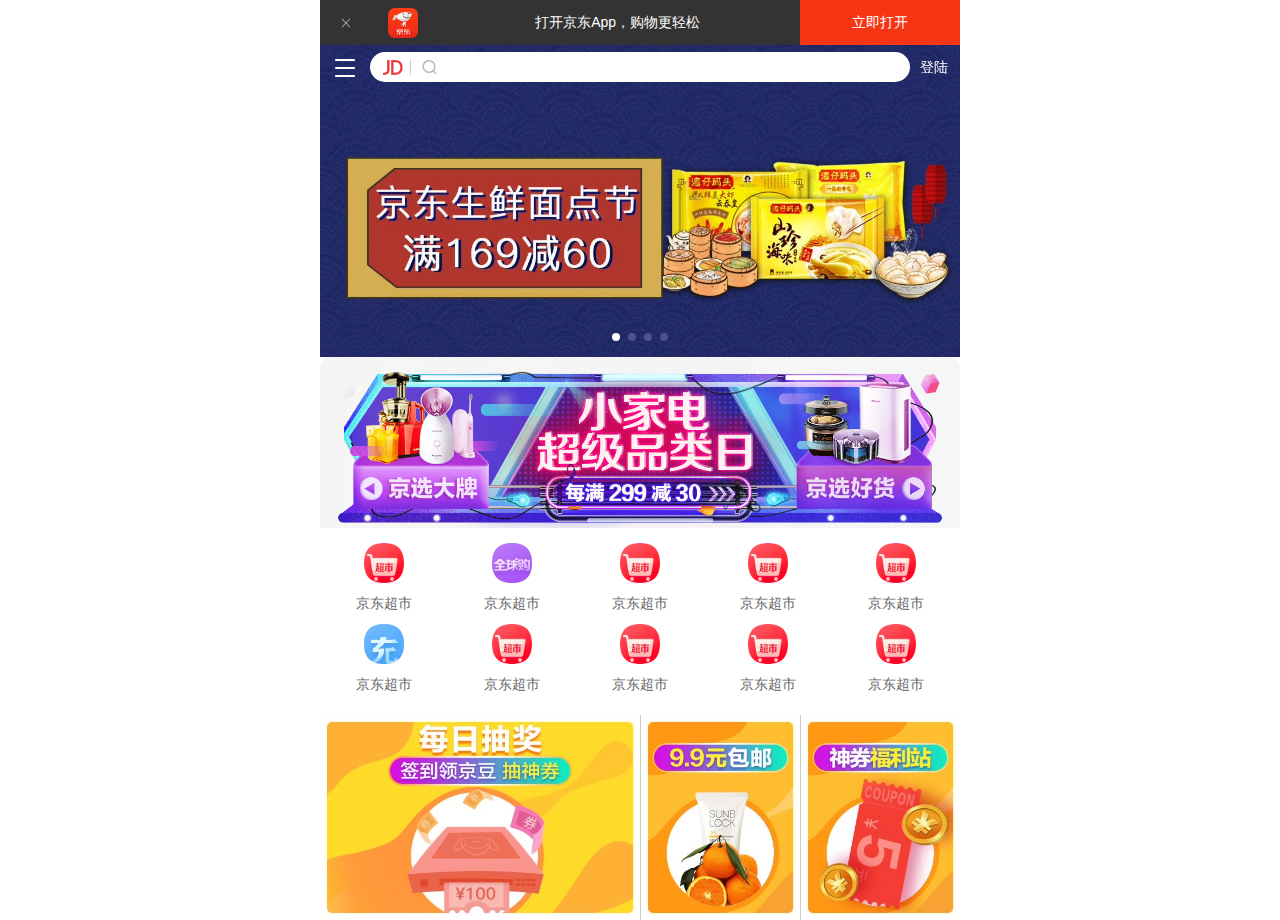
<file: swiper插件的使用/index.html>
<!DOCTYPE html>
<html lang="en">

<head>
    <meta charset="UTF-8">
    <meta name="viewport" content="width=device-width, initial-scale=1.0, user-scalable=no,maximum-scale=1.0,minimum-scale=1.0">
    <meta http-equiv="X-UA-Compatible" content="ie=edge">
    <!-- 引入我们的css初始化文件 -->
    <link rel="stylesheet" href="css/normalize.css">
    <!-- 引入我们首页的css -->
    <link rel="stylesheet" href="css/index.css">
    <!-- 引入swipercss文件 -->
    <link rel="stylesheet" href="css/swiper.min.css">
    <!-- 引入swiper js 文件 -->
    <script src="js/swiper.min.js"></script>
    <!-- 引入我们自己的js文件 -->
    <script src="js/index.js"></script>
    <title>Document</title>
</head>

<body>
    <!-- 顶部 -->
    <header class="app">
        <ul>
            <li>
                <img src="images/close.png" alt="">
            </li>
            <li>
                <img src="images/logo.png" alt="">
            </li>
            <li>打开京东App，购物更轻松</li>
            <li>立即打开</li>
        </ul>
    </header>
    <!-- 搜索 -->
    <div class="search-wrap">
        <div class="search-btn"></div>
        <div class="search">
            <div class="jd-icon"></div>
            <div class="sou"></div>
        </div>
        <div class="search-login">登陆</div>
    </div>
    <!-- 主体内容部分 -->
    <div class="main-content">
        <!-- 滑动图 -->
        <div class="slider">
            <!-- Swiper 注意不要更改里面的结构和类名 -->
            <div class="swiper-container">
                <div class="swiper-wrapper">
                    <div class="swiper-slide">
                        <img src="upload/banner.dpg" alt="">
                    </div>
                    <div class="swiper-slide">
                        <img src="upload/banner1.dpg" alt="">
                    </div>
                    <div class="swiper-slide">
                        <img src="upload/banner2.dpg" alt="">
                    </div>
                    <div class="swiper-slide">
                        <img src="upload/banner3.dpg" alt="">
                    </div>

                </div>
                <!-- Add Pagination -->
                <div class="swiper-pagination"></div>
            </div>
        </div>

        <!-- 小家电品牌日 -->
        <div class="brand">
            <div>
                <a href="#">
                    <img src="upload/pic11.dpg" alt="">
                </a>
            </div>
            <div>
                <a href="#">
                    <img src="upload/pic22.dpg" alt="">
                </a>

            </div>
            <div>
                <a href="#">
                    <img src="upload/pic33.dpg" alt="">
                </a>

            </div>
        </div>
        <!-- nav部分 -->
        <nav class="clearfix">
            <a href="">
                <img src="upload/nav1.webp" alt="">
                <span>京东超市</span>
            </a>

            <a href="">
                <img src="upload/nav2.webp" alt="">
                <span>京东超市</span>
            </a>

            <a href="">
                <img src="upload/nav1.webp" alt="">
                <span>京东超市</span>
            </a>

            <a href="">
                <img src="upload/nav1.webp" alt="">
                <span>京东超市</span>
            </a>

            <a href="">
                <img src="upload/nav1.webp" alt="">
                <span>京东超市</span>
            </a>

            <a href="">
                <img src="upload/nav3.webp" alt="">
                <span>京东超市</span>
            </a>

            <a href="">
                <img src="upload/nav1.webp" alt="">
                <span>京东超市</span>
            </a>

            <a href="">
                <img src="upload/nav1.webp" alt="">
                <span>京东超市</span>
            </a>

            <a href="">
                <img src="upload/nav1.webp" alt="">
                <span>京东超市</span>
            </a>

            <a href="">
                <img src="upload/nav1.webp" alt="">
                <span>京东超市</span>
            </a>

        </nav>
        <!-- 新闻模块 -->
        <div class="news">
            <a href="#">
                <img src="upload/new1.dpg" alt="">
            </a>
            <a href="#">
                <img src="upload/new2.dpg" alt="">

            </a>
            <a href="#">
                <img src="upload/new3.dpg" alt="">

            </a>
        </div>
    </div>
</body>

</html>
</file>
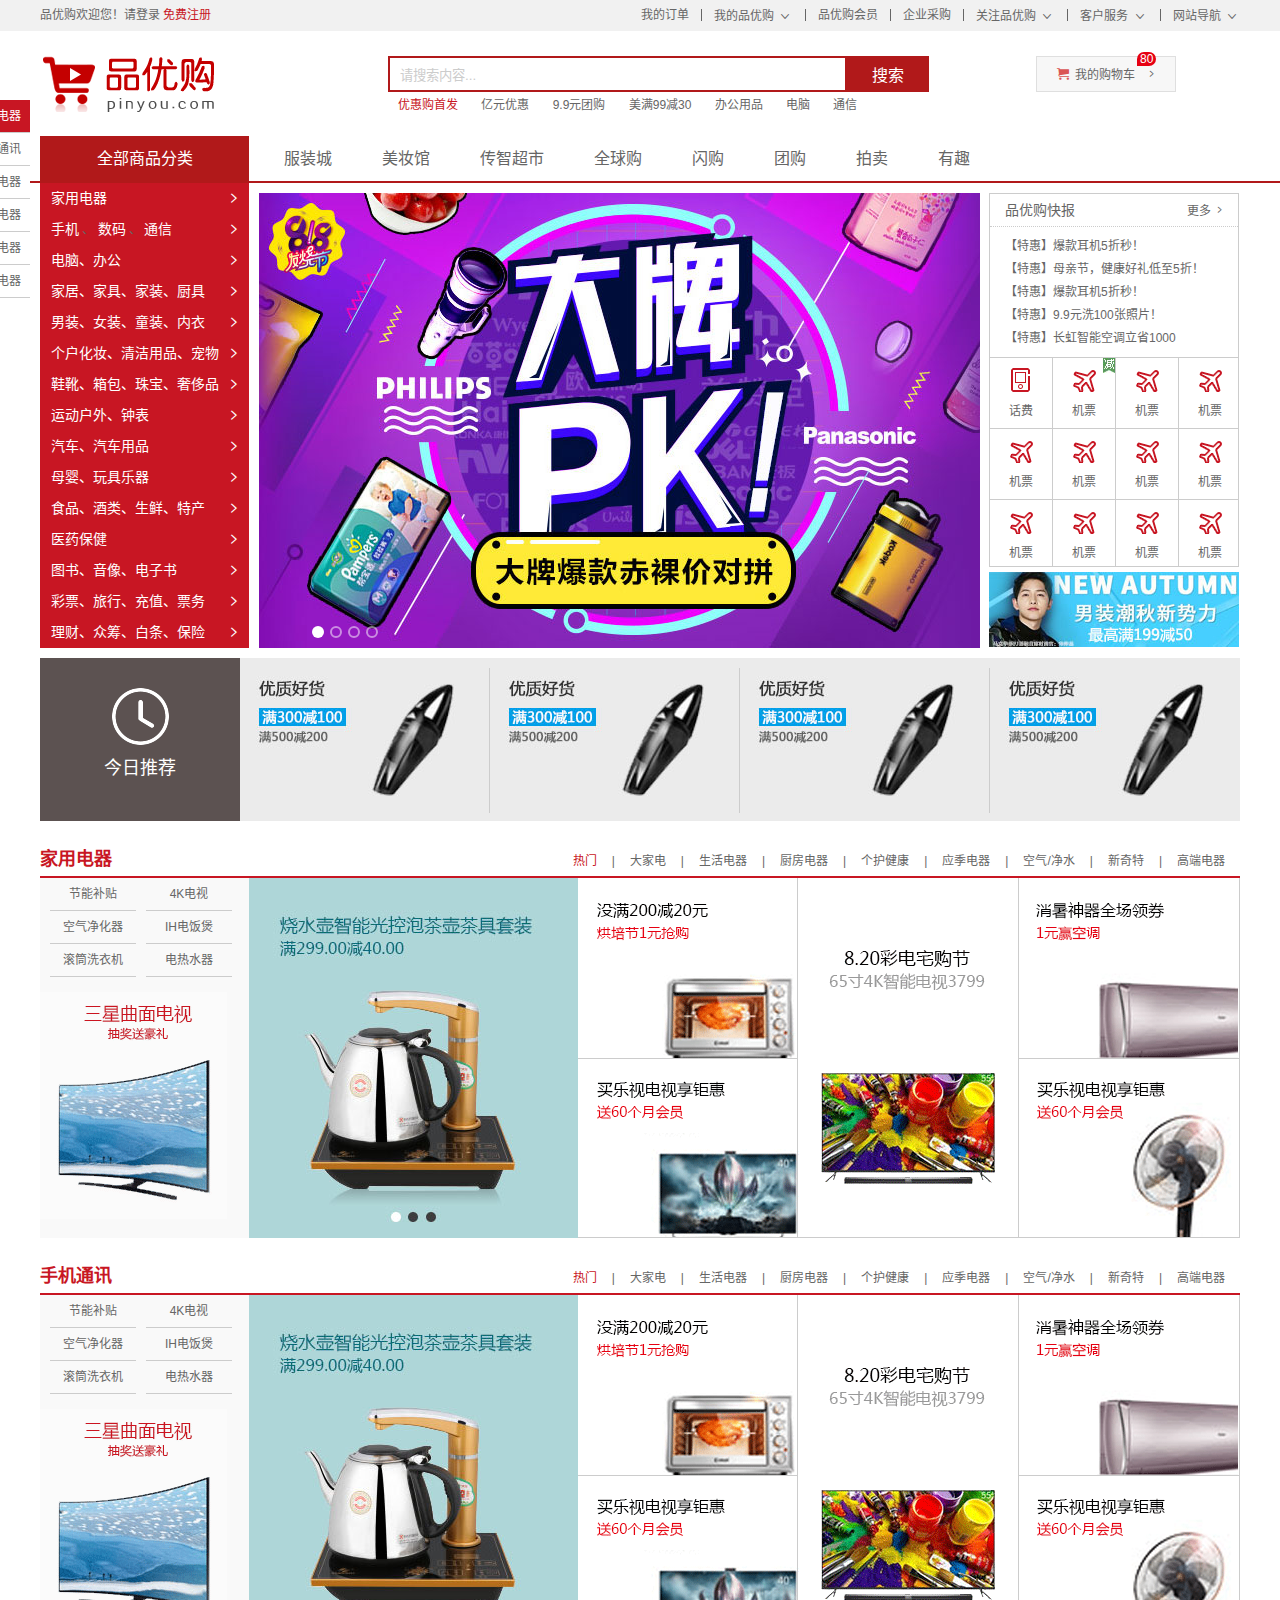
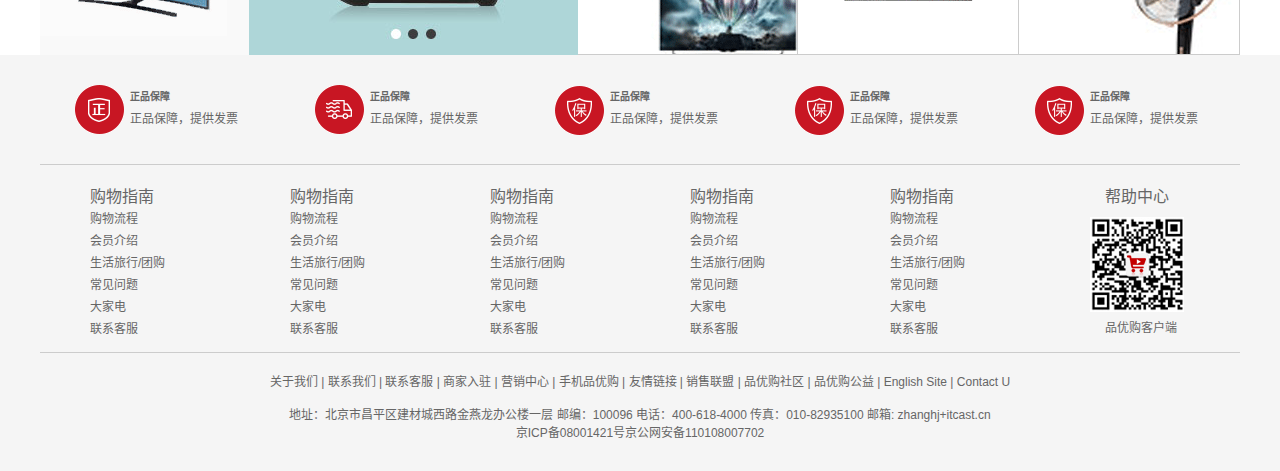
<file: 品优购/index.html>
<!DOCTYPE html>
<html lang="zh-CN">

<head>
    <meta charset="UTF-8">
    <title>品优购-综合网购首选-正品低价、品质保障、配送及时、轻松购物！</title>
    <meta name="description" content="品优购JD.COM-专业的综合网上购物商城,销售家电、数码通讯、电脑、家居百货、服装服饰、母婴、图书、食品等数万个品牌优质商品.便捷、诚信的服务，为您提供愉悦的网上购物体验!" />
    <meta name="Keywords" content="网上购物,网上商城,手机,笔记本,电脑,MP3,CD,VCD,DV,相机,数码,配件,手表,存储卡,品优购" />
    <!-- 引入facicon.ico网页图标 -->
    <link rel="shortcut icon" href="favicon.ico" type="image/x-icon" />
    <!-- 引入css 初始化的css 文件 -->
    <link rel="stylesheet" href="css/base.css">
    <!-- 引入公共样式的css 文件 -->
    <link rel="stylesheet" href="css/common.css">
    <!-- 引入 首页的css文件 -->
    <link rel="stylesheet" href="css/index.css">
    <!-- 这个animate.js 必须写到 index.js的上面引入 -->
    <script src="js/animate.js"></script>
    <!-- 引入我们首页的js文件 -->
    <script src="js/index.js"></script>
</head>

<body>
    <!-- 顶部快捷导航start -->
    <div class="shortcut">
        <div class="w">
            <div class="fl">
                <ul>
                    <li>品优购欢迎您！ </li>
                    <li>
                        <a href="#">请登录</a>
                        <a href="#" class="style-red">免费注册</a>
                    </li>
                </ul>
            </div>
            <div class="fr">
                <ul>
                    <li><a href="#">我的订单</a></li>
                    <li class="spacer"></li>
                    <li>
                        <a href="#">我的品优购</a>
                        <i class="icomoon"></i>
                    </li>
                    <li class="spacer"></li>
                    <li><a href="#">品优购会员</a></li>
                    <li class="spacer"></li>
                    <li><a href="#">企业采购</a></li>
                    <li class="spacer"></li>
                    <li><a href="#">关注品优购</a> <i class="icomoon"></i></li>
                    <li class="spacer"></li>
                    <li><a href="#">客户服务</a> <i class="icomoon"></i></li>
                    <li class="spacer"></li>
                    <li><a href="#">网站导航</a> <i class="icomoon"></i></li>
                </ul>
            </div>
        </div>
    </div>
    <!-- 顶部快捷导航end  -->
    <!-- header制作 -->
    <div class="header w">
        <!-- logo -->
        <div class="logo">
            <h1>
                <a href="index.html" title="品优购">品优购</a>
            </h1>
        </div>
        <!-- search -->
        <div class="search">
            <input type="text" class="text" value="请搜索内容...">
            <button class="btn">搜索</button>
        </div>
        <!-- hotwrods -->
        <div class="hotwrods">
            <a href="#" class="style-red">优惠购首发</a>
            <a href="#">亿元优惠</a>
            <a href="#">9.9元团购</a>
            <a href="#">美满99减30</a>
            <a href="#">办公用品</a>
            <a href="#">电脑</a>
            <a href="#">通信</a>
        </div>
        <div class="shopcar">
            <i class="car"> </i>我的购物车 <i class="arrow">  </i>
            <i class="count">80</i>
        </div>
    </div>
    <!-- header 结束 -->
    <!-- nav start -->
    <div class="nav">
        <div class="w">
            <div class="dropdown fl">
                <div class="dt"> 全部商品分类 </div>
                <div class="dd">
                    <ul>
                        <li class="menu_item"><a href="#">家用电器</a> <i>  </i> </li>
                        <li class="menu_item">
                            <a href="list.html">手机</a> 、
                            <a href="#">数码</a> 、
                            <a href="#">通信</a>
                            <i>  </i>
                        </li>
                        <li class="menu_item"><a href="#">电脑、办公</a> <i>  </i> </li>
                        <li class="menu_item"><a href="#">家居、家具、家装、厨具</a> <i>  </i> </li>
                        <li class="menu_item"><a href="#">男装、女装、童装、内衣</a> <i>  </i> </li>
                        <li class="menu_item"><a href="#">个户化妆、清洁用品、宠物</a> <i>  </i> </li>
                        <li class="menu_item"><a href="#">鞋靴、箱包、珠宝、奢侈品</a> <i>  </i> </li>
                        <li class="menu_item"><a href="#">运动户外、钟表</a> <i>  </i> </li>
                        <li class="menu_item"><a href="#">汽车、汽车用品</a> <i>  </i> </li>
                        <li class="menu_item"><a href="#">母婴、玩具乐器</a> <i>  </i> </li>
                        <li class="menu_item"><a href="#">食品、酒类、生鲜、特产</a> <i>  </i> </li>
                        <li class="menu_item"><a href="#">医药保健</a> <i>  </i> </li>
                        <li class="menu_item"><a href="#">图书、音像、电子书</a> <i> </i> </li>
                        <li class="menu_item"><a href="#">彩票、旅行、充值、票务</a> <i> </i> </li>
                        <li class="menu_item"><a href="#">理财、众筹、白条、保险</a> <i>  </i> </li>
                    </ul>
                </div>
            </div>
            <!-- 右侧导航 -->
            <div class="navitems fl">
                <ul>
                    <li><a href="#">服装城</a></li>
                    <li><a href="#">美妆馆</a></li>
                    <li><a href="#">传智超市</a></li>
                    <li><a href="#">全球购</a></li>
                    <li><a href="#">闪购</a></li>
                    <li><a href="#">团购</a></li>
                    <li><a href="#">拍卖</a></li>
                    <li><a href="#">有趣</a></li>
                </ul>
            </div>
        </div>
    </div>
    <!-- nav end  -->
    <!-- main 模块 -->
    <div class="w">
        <div class="main">
            <div class="focus fl">
                <!-- 左侧按钮 -->
                <a href="javascript:;" class="arrow-l">
                    &lt;
                 </a>
                <!-- 右侧按钮 -->
                <a href="javascript:;" class="arrow-r">  </a>
                <!-- 核心的滚动区域 -->
                <ul>
                    <li>
                        <a href="#"><img src="upload/focus.jpg" alt=""></a>
                    </li>
                    <li>
                        <a href="#"><img src="upload/focus1.jpg" alt=""></a>
                    </li>
                    <li>
                        <a href="#"><img src="upload/focus2.jpg" alt=""></a>
                    </li>
                    <li>
                        <a href="#"><img src="upload/focus3.jpg" alt=""></a>
                    </li>
                </ul>
                <!-- 小圆圈 -->
                <ol class="circle">

                </ol>
            </div>
            <div class="newsflash fr">
                <div class="news">
                    <div class="news-hd">
                        品优购快报
                        <a href="#">更多</a>
                    </div>
                    <div class="news-bd">
                        <ul>
                            <li><a href="#">【特惠】爆款耳机5折秒！</a></li>
                            <li><a href="#">【特惠】母亲节，健康好礼低至5折！</a></li>
                            <li><a href="#">【特惠】爆款耳机5折秒！</a></li>
                            <li><a href="#">【特惠】9.9元洗100张照片！</a></li>
                            <li><a href="#">【特惠】长虹智能空调立省1000</a></li>
                        </ul>
                    </div>
                </div>
                <div class="lifeservice">
                    <ul>
                        <li>
                            <a href="#">
                                <i class="service_ico service_ico_huafei"></i>
                                <p>话费</p>
                            </a>
                        </li>
                        <li>
                            <a href="#">
                                <i class="service_ico service_ico_feiji"></i>
                                <p>机票</p>
                            </a>
                            <span class="hot"></span>
                        </li>
                        <li>
                            <a href="#">
                                <i class="service_ico service_ico_feiji"></i>
                                <p>机票</p>
                            </a>
                        </li>
                        <li>
                            <a href="#">
                                <i class="service_ico service_ico_feiji"></i>
                                <p>机票</p>
                            </a>
                        </li>
                        <li>
                            <a href="#">
                                <i class="service_ico service_ico_feiji"></i>
                                <p>机票</p>
                            </a>
                        </li>
                        <li>
                            <a href="#">
                                <i class="service_ico service_ico_feiji"></i>
                                <p>机票</p>
                            </a>
                        </li>
                        <li>
                            <a href="#">
                                <i class="service_ico service_ico_feiji"></i>
                                <p>机票</p>
                            </a>
                        </li>
                        <li>
                            <a href="#">
                                <i class="service_ico service_ico_feiji"></i>
                                <p>机票</p>
                            </a>
                        </li>
                        <li>
                            <a href="#">
                                <i class="service_ico service_ico_feiji"></i>
                                <p>机票</p>
                            </a>
                        </li>
                        <li>
                            <a href="#">
                                <i class="service_ico service_ico_feiji"></i>
                                <p>机票</p>
                            </a>
                        </li>
                        <li>
                            <a href="#">
                                <i class="service_ico service_ico_feiji"></i>
                                <p>机票</p>
                            </a>
                        </li>
                        <li>
                            <a href="#">
                                <i class="service_ico service_ico_feiji"></i>
                                <p>机票</p>
                            </a>
                        </li>
                    </ul>
                </div>
                <div class="bargain">
                    <img src="upload/bargain.jpg" alt="">
                </div>
            </div>
        </div>
    </div>

    <!-- 推荐服务模块 start -->
    <div class="recommend w">
        <div class="recom-hd fl">
            <img src="img/clock.png" alt="">
            <h3>今日推荐</h3>
        </div>
        <div class="recom-bd fl">
            <ul>
                <li>
                    <a href="#">
                        <img src="upload/pic.jpg" alt="">
                    </a>
                </li>
                <li>
                    <a href="#">
                        <img src="upload/pic.jpg" alt="">
                    </a>
                </li>
                <li>
                    <a href="#">
                        <img src="upload/pic.jpg" alt="">
                    </a>
                </li>
                <li class="last">
                    <a href="#">
                        <img src="upload/pic.jpg" alt="">
                    </a>
                </li>

            </ul>
        </div>
    </div>
    <!-- 推荐服务模块 end -->

    <!-- 楼层区 start -->
    <div class="floor">
        <div class="jiadian w">
            <div class="box-hd">
                <h3>家用电器</h3>
                <div class="tab-list">
                    <ul>
                        <li><a href="#" class="style-red">热门</a>|</li>
                        <li><a href="#">大家电</a>|</li>
                        <li><a href="#">生活电器</a>|</li>
                        <li><a href="#">厨房电器</a>|</li>
                        <li><a href="#">个护健康</a>|</li>
                        <li><a href="#">应季电器</a>|</li>
                        <li><a href="#">空气/净水</a>|</li>
                        <li><a href="#">新奇特</a>|</li>
                        <li><a href="#">高端电器</a></li>
                    </ul>
                </div>
            </div>
            <div class="box-bd">
                <ul class="tab-con">
                    <li class="w209">
                        <ul class="tab-con-list">
                            <li>
                                <a href="#">节能补贴</a>
                            </li>
                            <li>
                                <a href="#">4K电视</a>
                            </li>
                            <li>
                                <a href="#">空气净化器</a>
                            </li>
                            <li>
                                <a href="#">IH电饭煲</a>
                            </li>
                            <li>
                                <a href="#">滚筒洗衣机</a>
                            </li>
                            <li>
                                <a href="#">电热水器</a>
                            </li>
                        </ul>
                        <img src="upload/floor-1-1.png" alt="">
                    </li>
                    <li class="w329">
                        <img src="upload/pic1.jpg" alt="">
                    </li>
                    <li class="w219">
                        <div class="tab-con-item">
                            <a href="#">
                                <img src="upload/floor-1-2.png" alt="">
                            </a>
                        </div>
                        <div class="tab-con-item">
                            <a href="#">
                                <img src="upload/floor-1-3.png" alt="">
                            </a>
                        </div>
                    </li>
                    <li class="w220">
                        <div class="tab-con-item">
                            <a href="#">
                                <img src="upload/floor-1-4.png" alt="">
                            </a>
                        </div>
                    </li>
                    <li class="w220">
                        <div class="tab-con-item">
                            <a href="#">
                                <img src="upload/floor-1-5.png" alt="">
                            </a>
                        </div>
                        <div class="tab-con-item">
                            <a href="#">
                                <img src="upload/floor-1-6.png" alt="">
                            </a>
                        </div>
                    </li>
                </ul>
                <!-- <ul class="tab-con">
					<li>1</li>
					<li>2</li>
					<li>3</li>
					<li>4</li>
					<li>5</li>
				</ul> -->
            </div>
        </div>
        <div class="shouji w">
            <div class="box-hd">
                <h3>手机通讯</h3>
                <div class="tab-list">
                    <ul>
                        <li><a href="#" class="style-red">热门</a>|</li>
                        <li><a href="#">大家电</a>|</li>
                        <li><a href="#">生活电器</a>|</li>
                        <li><a href="#">厨房电器</a>|</li>
                        <li><a href="#">个护健康</a>|</li>
                        <li><a href="#">应季电器</a>|</li>
                        <li><a href="#">空气/净水</a>|</li>
                        <li><a href="#">新奇特</a>|</li>
                        <li><a href="#">高端电器</a></li>
                    </ul>
                </div>
            </div>
            <div class="box-bd">
                <ul class="tab-con">
                    <li class="w209">
                        <ul class="tab-con-list">
                            <li>
                                <a href="#">节能补贴</a>
                            </li>
                            <li>
                                <a href="#">4K电视</a>
                            </li>
                            <li>
                                <a href="#">空气净化器</a>
                            </li>
                            <li>
                                <a href="#">IH电饭煲</a>
                            </li>
                            <li>
                                <a href="#">滚筒洗衣机</a>
                            </li>
                            <li>
                                <a href="#">电热水器</a>
                            </li>
                        </ul>
                        <img src="upload/floor-1-1.png" alt="">
                    </li>
                    <li class="w329">
                        <img src="upload/pic1.jpg" alt="">
                    </li>
                    <li class="w219">
                        <div class="tab-con-item">
                            <a href="#">
                                <img src="upload/floor-1-2.png" alt="">
                            </a>
                        </div>
                        <div class="tab-con-item">
                            <a href="#">
                                <img src="upload/floor-1-3.png" alt="">
                            </a>
                        </div>
                    </li>
                    <li class="w220">
                        <div class="tab-con-item">
                            <a href="#">
                                <img src="upload/floor-1-4.png" alt="">
                            </a>
                        </div>
                    </li>
                    <li class="w220">
                        <div class="tab-con-item">
                            <a href="#">
                                <img src="upload/floor-1-5.png" alt="">
                            </a>
                        </div>
                        <div class="tab-con-item">
                            <a href="#">
                                <img src="upload/floor-1-6.png" alt="">
                            </a>
                        </div>
                    </li>
                </ul>
                <!-- <ul class="tab-con">
					<li>1</li>
					<li>2</li>
					<li>3</li>
					<li>4</li>
					<li>5</li>
				</ul> -->
            </div>
        </div>
    </div>
    <!-- 楼层区 end -->
    <!-- 固定电梯导航 -->
    <div class="fixedtool">
        <ul>
            <li class="current">家用电器</li>
            <li>手机通讯</li>
            <li>家用电器</li>
            <li>家用电器</li>
            <li>家用电器</li>
            <li>家用电器</li>
        </ul>
    </div>
    <!-- footer start -->
    <div class="footer">
        <div class="w">
            <!-- mod_service -->
            <div class="mod_service">
                <ul>
                    <li>
                        <i class="mod-service-icon mod_service_zheng"></i>
                        <div class="mod_service_tit">
                            <h5>正品保障</h5>
                            <p>正品保障，提供发票</p>
                        </div>
                    </li>
                    <li>
                        <i class="mod-service-icon mod_service_kuai"></i>
                        <div class="mod_service_tit">
                            <h5>正品保障</h5>
                            <p>正品保障，提供发票</p>
                        </div>
                    </li>
                    <li>
                        <i class="mod-service-icon mod_service_bao"></i>
                        <div class="mod_service_tit">
                            <h5>正品保障</h5>
                            <p>正品保障，提供发票</p>
                        </div>
                    </li>
                    <li>
                        <i class="mod-service-icon mod_service_bao"></i>
                        <div class="mod_service_tit">
                            <h5>正品保障</h5>
                            <p>正品保障，提供发票</p>
                        </div>
                    </li>
                    <li>
                        <i class="mod-service-icon mod_service_bao"></i>
                        <div class="mod_service_tit">
                            <h5>正品保障</h5>
                            <p>正品保障，提供发票</p>
                        </div>
                    </li>
                </ul>
            </div>
            <!-- mod_help -->
            <div class="mod_help">
                <dl class="mod_help_item">
                    <dt>购物指南</dt>
                    <dd> <a href="#">购物流程 </a></dd>
                    <dd> <a href="#">会员介绍 </a></dd>
                    <dd> <a href="#">生活旅行/团购 </a></dd>
                    <dd> <a href="#">常见问题 </a></dd>
                    <dd> <a href="#">大家电 </a></dd>
                    <dd> <a href="#">联系客服 </a></dd>
                </dl>
                <dl class="mod_help_item">
                    <dt>购物指南</dt>
                    <dd> <a href="#">购物流程 </a></dd>
                    <dd> <a href="#">会员介绍 </a></dd>
                    <dd> <a href="#">生活旅行/团购 </a></dd>
                    <dd> <a href="#">常见问题 </a></dd>
                    <dd> <a href="#">大家电 </a></dd>
                    <dd> <a href="#">联系客服 </a></dd>
                </dl>
                <dl class="mod_help_item">
                    <dt>购物指南</dt>
                    <dd> <a href="#">购物流程 </a></dd>
                    <dd> <a href="#">会员介绍 </a></dd>
                    <dd> <a href="#">生活旅行/团购 </a></dd>
                    <dd> <a href="#">常见问题 </a></dd>
                    <dd> <a href="#">大家电 </a></dd>
                    <dd> <a href="#">联系客服 </a></dd>
                </dl>
                <dl class="mod_help_item">
                    <dt>购物指南</dt>
                    <dd> <a href="#">购物流程 </a></dd>
                    <dd> <a href="#">会员介绍 </a></dd>
                    <dd> <a href="#">生活旅行/团购 </a></dd>
                    <dd> <a href="#">常见问题 </a></dd>
                    <dd> <a href="#">大家电 </a></dd>
                    <dd> <a href="#">联系客服 </a></dd>
                </dl>
                <dl class="mod_help_item">
                    <dt>购物指南</dt>
                    <dd> <a href="#">购物流程 </a></dd>
                    <dd> <a href="#">会员介绍 </a></dd>
                    <dd> <a href="#">生活旅行/团购 </a></dd>
                    <dd> <a href="#">常见问题 </a></dd>
                    <dd> <a href="#">大家电 </a></dd>
                    <dd> <a href="#">联系客服 </a></dd>
                </dl>
                <dl class="mod_help_item mod_help_app">
                    <dt>帮助中心</dt>
                    <dd>
                        <img src="upload/erweima.png" alt="">
                        <p>品优购客户端</p>
                    </dd>
                </dl>
            </div>

            <!-- mod_copyright  -->
            <div class="mod_copyright">
                <p class="mod_copyright_links">
                    关于我们 | 联系我们 | 联系客服 | 商家入驻 | 营销中心 | 手机品优购 | 友情链接 | 销售联盟 | 品优购社区 | 品优购公益 | English Site | Contact U
                </p>
                <p class="mod_copyright_info">
                    地址：北京市昌平区建材城西路金燕龙办公楼一层 邮编：100096 电话：400-618-4000 传真：010-82935100 邮箱: zhanghj+itcast.cn <br> 京ICP备08001421号京公网安备110108007702
                </p>
            </div>
        </div>
    </div>
    <!-- footer end -->
</body>

</html>
</file>
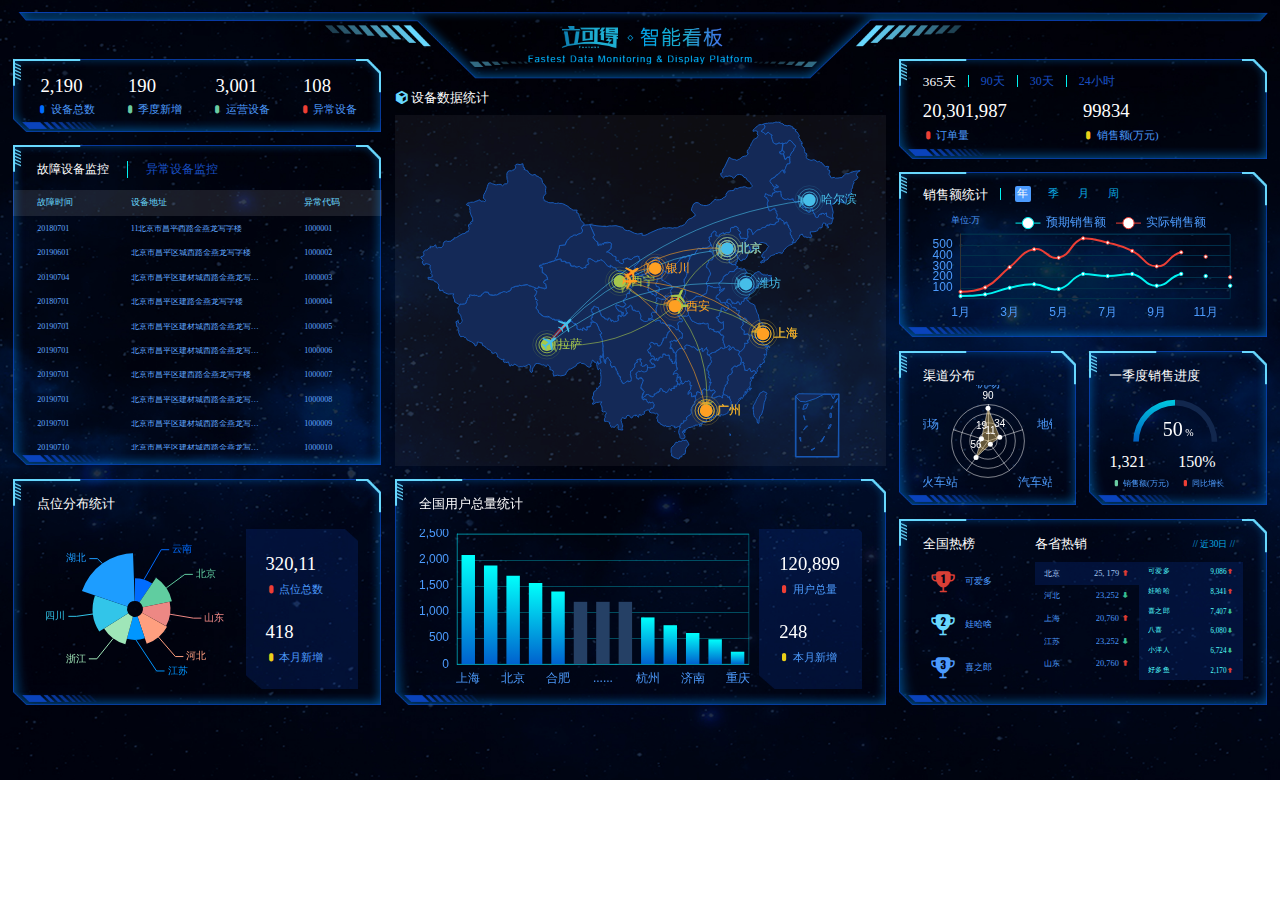
<file: 数据可视化/index.html>
<!DOCTYPE html>
<html lang="en">
  <head>
    <meta charset="UTF-8" />
    <meta name="viewport" content="width=device-width, initial-scale=1.0" />
    <title>数据可视化项目</title>
    <link rel="stylesheet" href="fonts/icomoon.css" />
    <link rel="stylesheet" href="css/index.css" />
    <script src="js/echarts.min.js"></script>
    <script src="js/flexible.js"></script>
    <script src="js/jquery.min.js"></script>
  </head>

  <body>
    <!-- 父容器大盒子 -->
    <div class="viewport">
      <div class="column">
        <!-- 概览区域模块制作 -->
        <div class="panel overview">
          <div class="inner">
            <ul>
              <li>
                <h4>2,190</h4>
                <span>
                  <i class="icon-dot" style="color: #006cff"></i>
                  设备总数
                </span>
              </li>
              <li class="item">
                <h4>190</h4>
                <span>
                  <i class="icon-dot" style="color: #6acca3"></i>
                  季度新增
                </span>
              </li>
              <li>
                <h4>3,001</h4>
                <span>
                  <i class="icon-dot" style="color: #6acca3"></i>
                  运营设备
                </span>
              </li>
              <li>
                <h4>108</h4>
                <span>
                  <i class="icon-dot" style="color: #ed3f35"></i>
                  异常设备
                </span>
              </li>
            </ul>
          </div>
        </div>
        <!-- 监控区域模块制作 -->
        <div class="panel monitor">
          <div class="inner">
            <div class="tabs">
              <a href="javascript:;" class="active">故障设备监控</a>
              <a href="javascript:;">异常设备监控</a>
            </div>
            <div class="content" style="display: block;">
              <div class="head">
                <span class="col">故障时间</span>
                <span class="col">设备地址</span>
                <span class="col">异常代码</span>
              </div>
              <div class="marquee-view">
                <div class="marquee">
                  <div class="row">
                    <span class="col">20180701</span>
                    <span class="col">11北京市昌平西路金燕龙写字楼</span>
                    <span class="col">1000001</span>
                    <span class="icon-dot"></span>
                  </div>
                  <div class="row">
                    <span class="col">20190601</span>
                    <span class="col">北京市昌平区城西路金燕龙写字楼</span>
                    <span class="col">1000002</span>
                    <span class="icon-dot"></span>
                  </div>
                  <div class="row">
                    <span class="col">20190704</span>
                    <span class="col">北京市昌平区建材城西路金燕龙写字楼</span>
                    <span class="col">1000003</span>
                    <span class="icon-dot"></span>
                  </div>
                  <div class="row">
                    <span class="col">20180701</span>
                    <span class="col">北京市昌平区建路金燕龙写字楼</span>
                    <span class="col">1000004</span>
                    <span class="icon-dot"></span>
                  </div>
                  <div class="row">
                    <span class="col">20190701</span>
                    <span class="col">北京市昌平区建材城西路金燕龙写字楼</span>
                    <span class="col">1000005</span>
                    <span class="icon-dot"></span>
                  </div>
                  <div class="row">
                    <span class="col">20190701</span>
                    <span class="col">北京市昌平区建材城西路金燕龙写字楼</span>
                    <span class="col">1000006</span>
                    <span class="icon-dot"></span>
                  </div>
                  <div class="row">
                    <span class="col">20190701</span>
                    <span class="col">北京市昌平区建西路金燕龙写字楼</span>
                    <span class="col">1000007</span>
                    <span class="icon-dot"></span>
                  </div>
                  <div class="row">
                    <span class="col">20190701</span>
                    <span class="col">北京市昌平区建材城西路金燕龙写字楼</span>
                    <span class="col">1000008</span>
                    <span class="icon-dot"></span>
                  </div>
                  <div class="row">
                    <span class="col">20190701</span>
                    <span class="col">北京市昌平区建材城西路金燕龙写字楼</span>
                    <span class="col">1000009</span>
                    <span class="icon-dot"></span>
                  </div>
                  <div class="row">
                    <span class="col">20190710</span>
                    <span class="col">北京市昌平区建材城西路金燕龙写字楼</span>
                    <span class="col">1000010</span>
                    <span class="icon-dot"></span>
                  </div>
                </div>
              </div>
            </div>
            <div class="content">
              <div class="head">
                <span class="col">异常时间</span>
                <span class="col">设备地址</span>
                <span class="col">异常代码</span>
              </div>
              <div class="marquee-view">
                <div class="marquee">
                  <div class="row">
                    <span class="col">20190701</span>
                    <span class="col">北京市昌平区建材城西路金燕龙写字楼</span>
                    <span class="col">1000001</span>
                    <span class="icon-dot"></span>
                  </div>
                  <div class="row">
                    <span class="col">20190701</span>
                    <span class="col">北京市昌平区建材城西路金燕龙写字楼</span>
                    <span class="col">1000002</span>
                    <span class="icon-dot"></span>
                  </div>
                  <div class="row">
                    <span class="col">20190703</span>
                    <span class="col">北京市昌平区建材城西路金燕龙写字楼</span>
                    <span class="col">1000002</span>
                    <span class="icon-dot"></span>
                  </div>
                  <div class="row">
                    <span class="col">20190704</span>
                    <span class="col">北京市昌平区建材城西路金燕龙写字楼</span>
                    <span class="col">1000002</span>
                    <span class="icon-dot"></span>
                  </div>
                  <div class="row">
                    <span class="col">20190705</span>
                    <span class="col">北京市昌平区建材城西路金燕龙写字楼</span>
                    <span class="col">1000002</span>
                    <span class="icon-dot"></span>
                  </div>
                  <div class="row">
                    <span class="col">20190706</span>
                    <span class="col">北京市昌平区建材城西路金燕龙写字楼</span>
                    <span class="col">1000002</span>
                    <span class="icon-dot"></span>
                  </div>
                  <div class="row">
                    <span class="col">20190707</span>
                    <span class="col">北京市昌平区建材城西路金燕龙写字楼</span>
                    <span class="col">1000002</span>
                    <span class="icon-dot"></span>
                  </div>
                  <div class="row">
                    <span class="col">20190708</span>
                    <span class="col">北京市昌平区建材城西路金燕龙写字楼</span>
                    <span class="col">1000002</span>
                    <span class="icon-dot"></span>
                  </div>
                  <div class="row">
                    <span class="col">20190709</span>
                    <span class="col">北京市昌平区建材城西路金燕龙写字楼</span>
                    <span class="col">1000002</span>
                    <span class="icon-dot"></span>
                  </div>
                  <div class="row">
                    <span class="col">20190710</span>
                    <span class="col">北京市昌平区建材城西路金燕龙写字楼</span>
                    <span class="col">1000002</span>
                    <span class="icon-dot"></span>
                  </div>
                </div>
              </div>
            </div>
          </div>
        </div>
        <!-- 点位分布统计模块制作 -->
        <div class="point panel">
          <div class="inner">
            <h3>点位分布统计</h3>
            <div class="chart">
              <div class="pie"></div>
              <div class="data">
                <div class="item">
                  <h4>320,11</h4>
                  <span>
                    <i class="icon-dot" style="color: #ed3f35"></i>
                    点位总数
                  </span>
                </div>
                <div class="item">
                  <h4>418</h4>
                  <span>
                    <i class="icon-dot" style="color: #eacf19"></i>
                    本月新增
                  </span>
                </div>
              </div>
            </div>
          </div>
        </div>
      </div>
      <div class="column">
        <!-- 地图模块 -->
        <div class="map">
          <h3>
            <span class="icon-cube"></span>
            设备数据统计
          </h3>
          <div class="chart">
            <div class="geo"></div>
          </div>
        </div>
        <!-- 用户统计模块 -->
        <div class="users panel">
          <div class="inner">
            <h3>全国用户总量统计</h3>
            <div class="chart">
              <div class="bar"></div>
              <div class="data">
                <div class="item">
                  <h4>120,899</h4>
                  <span>
                    <i class="icon-dot" style="color: #ed3f35"></i>
                    用户总量
                  </span>
                </div>
                <div class="item">
                  <h4>248</h4>
                  <span>
                    <i class="icon-dot" style="color: #eacf19"></i>
                    本月新增
                  </span>
                </div>
              </div>
            </div>
          </div>
        </div>
      </div>
      <div class="column">
        <!-- 订单 -->
        <div class="order panel">
          <div class="inner">
            <!-- 筛选 -->
            <div class="filter">
              <a href="javascript:;" class="active">365天</a>
              <a href="javascript:;">90天</a>
              <a href="javascript:;">30天</a>
              <a href="javascript:;">24小时</a>
            </div>
            <!-- 数据 -->
            <div class="data">
              <div class="item">
                <h4>20,301,987</h4>
                <span>
                  <i class="icon-dot" style="color: #ed3f35;"></i>
                  订单量
                </span>
              </div>
              <div class="item">
                <h4>99834</h4>
                <span>
                  <i class="icon-dot" style="color: #eacf19;"></i>
                  销售额(万元)
                </span>
              </div>
            </div>
          </div>
        </div>
        <!-- 销售额 -->
        <div class="sales panel">
          <div class="inner">
            <div class="caption">
              <h3>销售额统计</h3>
              <a href="javascript:;" class="active" data-type="year">年</a>
              <a href="javascript:;" data-type="quarter">季</a>
              <a href="javascript:;" data-type="month">月</a>
              <a href="javascript:;" data-type="week">周</a>
            </div>
            <div class="chart">
              <div class="label">单位:万</div>
              <div class="line"></div>
            </div>
          </div>
        </div>
        <!-- 渠道分布以及季度销售模块 -->
        <div class="wrap">
          <div class="channel panel">
            <div class="inner">
              <h3>渠道分布</h3>
              <div class="data">
                <div class="radar"></div>
              </div>
            </div>
          </div>
          <!-- 销售进度模块 -->
          <div class="quarter panel">
            <div class="inner">
              <h3>一季度销售进度</h3>
              <div class="chart">
                <div class="box">
                  <div class="gauge"></div>
                  <div class="label">50<small> %</small></div>
                </div>
                <div class="data">
                  <div class="item">
                    <h4>1,321</h4>
                    <span>
                      <i class="icon-dot" style="color: #6acca3"></i>
                      销售额(万元)
                    </span>
                  </div>
                  <div class="item">
                    <h4>150%</h4>
                    <span>
                      <i class="icon-dot" style="color: #ed3f35"></i>
                      同比增长
                    </span>
                  </div>
                </div>
              </div>
            </div>
          </div>
        </div>

        <!-- 全国热榜模块制作 -->
        <div class="top panel">
          <div class="inner">
            <div class="all">
              <h3>全国热榜</h3>
              <ul>
                <li>
                  <i class="icon-cup1" style="color: #d93f36;"></i>
                  可爱多
                </li>
                <li>
                  <i class="icon-cup2" style="color: #68d8fe;"></i>
                  娃哈啥
                </li>
                <li>
                  <i class="icon-cup3" style="color: #4c9bfd;"></i>
                  喜之郎
                </li>
              </ul>
            </div>
            <div class="province">
              <h3>各省热销 <i class="date">// 近30日 //</i></h3>
              <div class="data">
                <ul class="sup">
                  <!-- <li>
                    <span>北京</span>
                    <span>25,179 <s class="icon-up"></s></span>
                  </li>
                  <li>
                    <span>河北</span>
                    <span>23,252 <s class="icon-down"></s></span>
                  </li> -->
                </ul>
                <ul class="sub">
                  <!-- <li><span></span><span> <s class="icon-up"></s></span></li> -->
                </ul>
              </div>
            </div>
          </div>
        </div>
      </div>
    </div>
    <script src="js/index.js"></script>
    <!-- 想使用中国地图必须先引用这个china.js文件 -->
    <script src="js/china.js"></script>
    <!-- 引入我们自己的地图js文件 -->
    <script src="js/myMap.js"></script>
  </body>
</html>
</file>
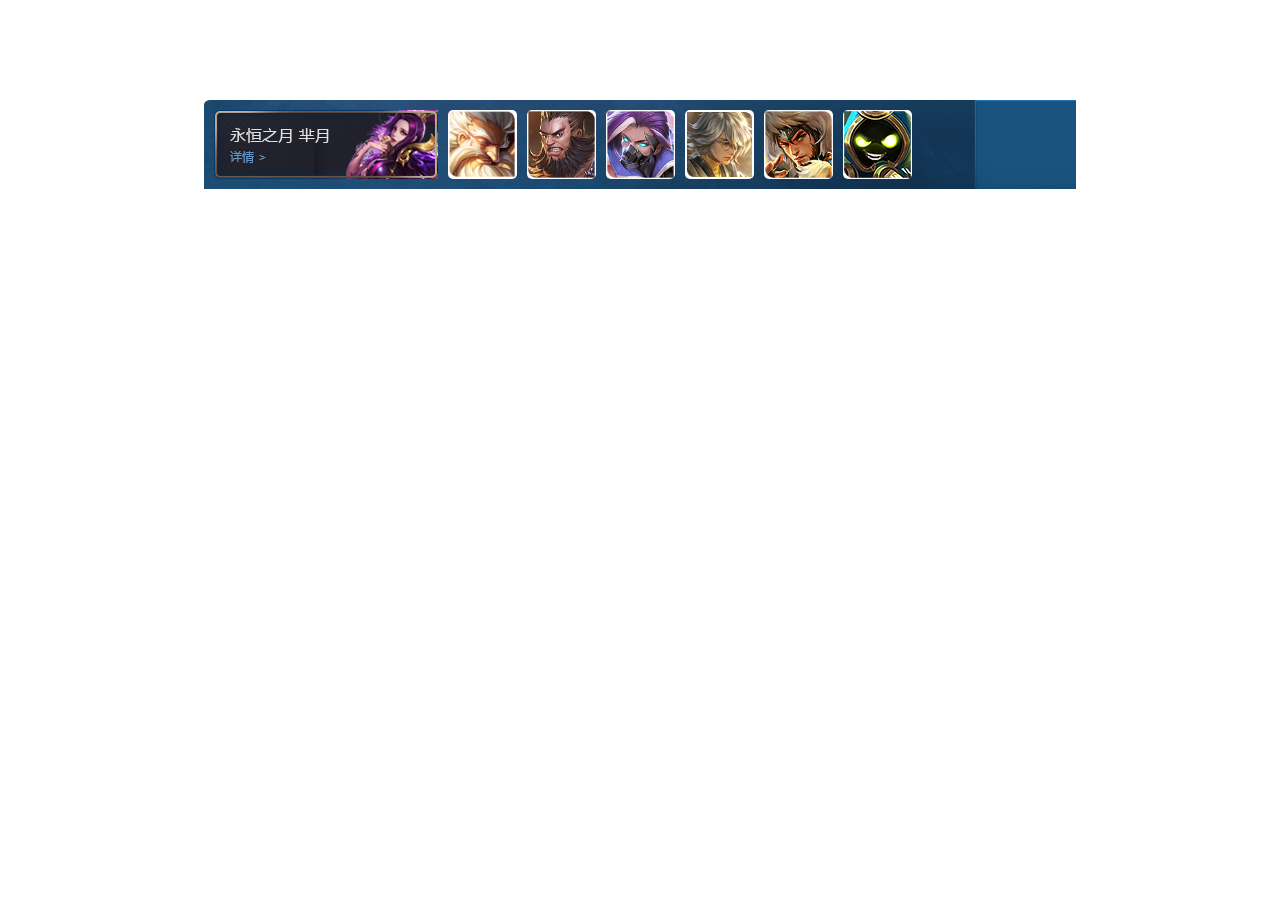
<file: 王者荣耀手风琴/index.html>
<!DOCTYPE html>
<html lang="en">

<head>
    <meta charset="UTF-8">
    <title>手风琴案例</title>

    <style type="text/css">
        * {
            margin: 0;
            padding: 0;
        }
        
        img {
            display: block;
        }
        
        ul {
            list-style: none;
        }
        
        .king {
            width: 852px;
            margin: 100px auto;
            background: url(images/bg.png) no-repeat;
            overflow: hidden;
            padding: 10px;
        }
        
        .king ul {
            overflow: hidden;
        }
        
        .king li {
            position: relative;
            float: left;
            width: 69px;
            height: 69px;
            margin-right: 10px;
        }
        
        .king li.current {
            width: 224px;
        }
        
        .king li.current .big {
            display: block;
        }
        
        .king li.current .small {
            display: none;
        }
        
        .big {
            width: 224px;
            display: none;
        }
        
        .small {
            position: absolute;
            top: 0;
            left: 0;
            width: 69px;
            height: 69px;
            border-radius: 5px;
        }
    </style>
</head>

<body>
    <script src="js/jquery.min.js"></script>
    <script type="text/javascript">
        $(function() {
            //鼠标经过某个小li 有两步操作
            $(".king li").mouseenter(function() {
                //1.当前小li 宽度变为 224px 同时里面的小图片淡出，大图片淡入
                $(this).stop().animate({
                    width: 224
                }).find(".small").stop().fadeOut().siblings(".big").stop().fadeIn();
                //2.其余兄弟小li宽度变为69px，小图片淡入，大图片淡出
                $(this).siblings("li").stop().animate({
                    width: 69
                }).find(".small").stop().fadeIn().siblings(".big").stop().fadeOut();
            })
        })
    </script>
    <div class="king">
        <ul>
            <li class="current">
                <a href="#">
                    <img src="images/m1.jpg" alt="" class="small">
                    <img src="images/m.png" alt="" class="big">
                </a>
            </li>
            <li>
                <a href="#">
                    <img src="images/l1.jpg" alt="" class="small">
                    <img src="images/l.png" alt="" class="big">
                </a>
            </li>
            <li>
                <a href="#">
                    <img src="images/c1.jpg" alt="" class="small">
                    <img src="images/c.png" alt="" class="big">
                </a>
            </li>
            <li>
                <a href="#">
                    <img src="images/w1.jpg" alt="" class="small">
                    <img src="images/w.png" alt="" class="big">
                </a>
            </li>
            <li>
                <a href="#">
                    <img src="images/z1.jpg" alt="" class="small">
                    <img src="images/z.png" alt="" class="big">
                </a>
            </li>
            <li>
                <a href="#">
                    <img src="images/h1.jpg" alt="" class="small">
                    <img src="images/h.png" alt="" class="big">
                </a>
            </li>
            <li>
                <a href="#">
                    <img src="images/t1.jpg" alt="" class="small">
                    <img src="images/t.png" alt="" class="big">
                </a>
            </li>
        </ul>
    </div>
</body>

</html>
</file>
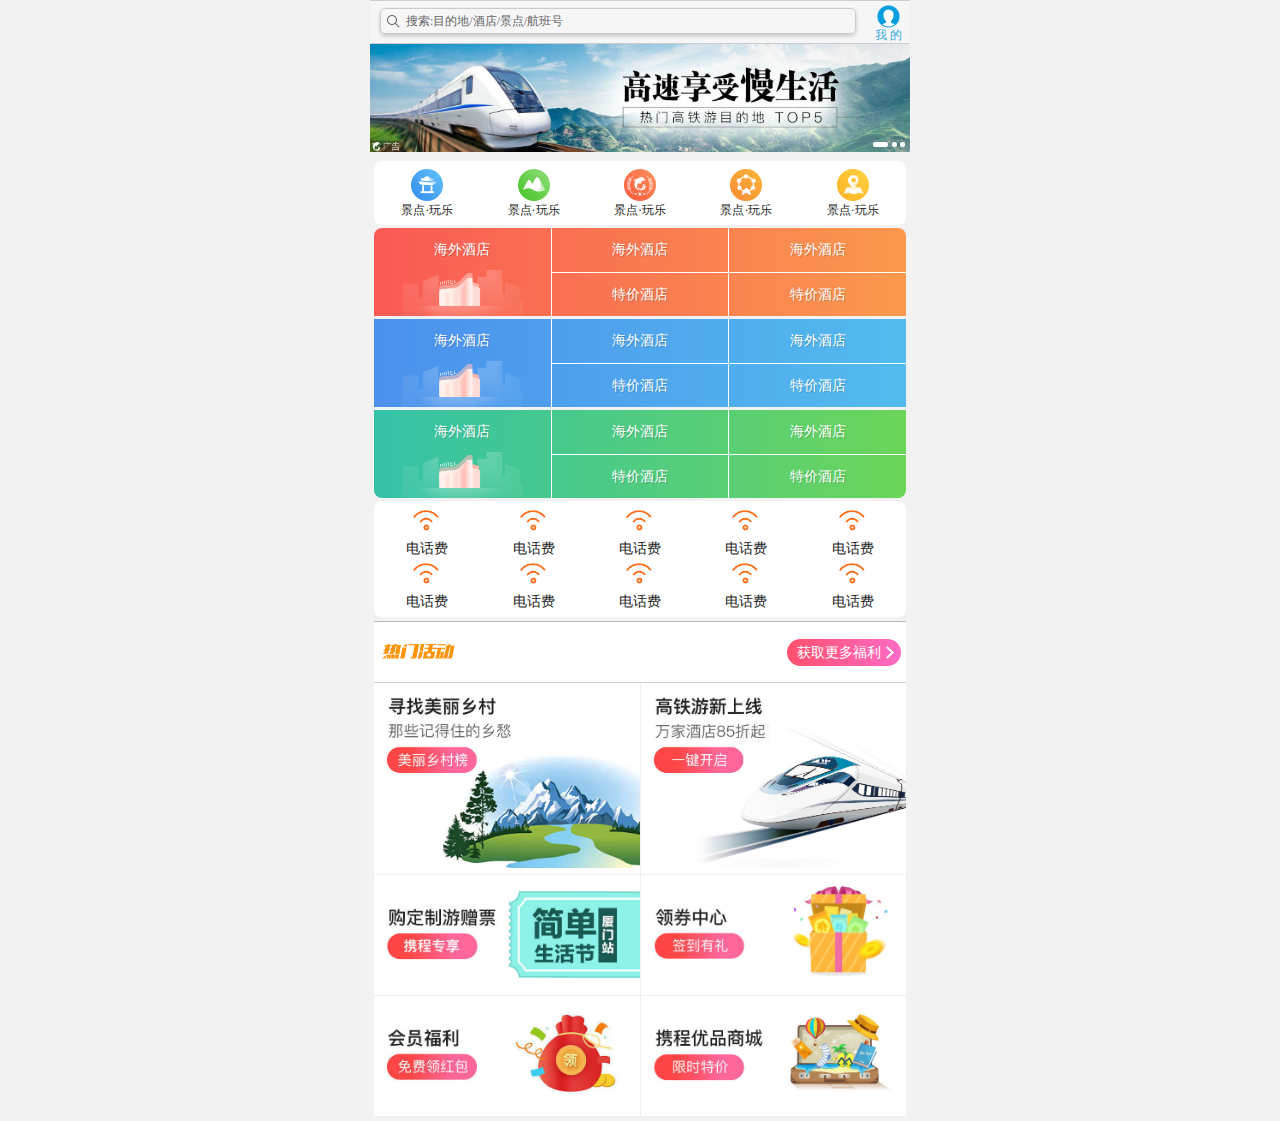
<file: 移动端携程轮播图/index.html>
<!DOCTYPE html>
<html lang="en">

<head>
    <meta charset="UTF-8">
    <meta name="viewport" content="width=device-width, initial-scale=1.0,user-scalable=no">
    <meta http-equiv="X-UA-Compatible" content="ie=edge">
    <link rel="stylesheet" href="css/normalize.css">
    <link rel="stylesheet" href="css/index.css">
    <title>携程在手，说走就走</title>
    <script src="js/index.js"></script>
</head>

<body>
    <!-- 返回顶部模块 -->
    <div class="goBack"></div>
    <!-- 顶部搜索 -->
    <div class="search-index">
        <div class="search">搜索:目的地/酒店/景点/航班号</div>
        <a href="#" class="user">我 的</a>
    </div>
    <!-- 焦点图模块 -->
    <div class="focus">
        <ul>
            <li><img src="upload/focus3.jpg" alt=""></li>
            <li><img src="upload/focus1.jpg" alt=""></li>
            <li><img src="upload/focus2.jpg" alt=""></li>
            <li><img src="upload/focus3.jpg" alt=""></li>
            <li><img src="upload/focus1.jpg" alt=""></li>
        </ul>
        <!-- 小圆点 -->
        <ol>
            <li class="current"></li>
            <li></li>
            <li></li>
        </ol>
    </div>

    <!-- 局部导航栏 -->
    <ul class="local-nav">
        <li>
            <a href="#" title="景点·玩乐">
                <span class="local-nav-icon-icon1"></span>
                <span>景点·玩乐</span>
            </a>
        </li>
        <li>
            <a href="#" title="景点·玩乐">
                <span class="local-nav-icon-icon2"></span>
                <span>景点·玩乐</span>
            </a>
        </li>
        <li>
            <a href="#" title="景点·玩乐">
                <span class="local-nav-icon-icon3"></span>
                <span>景点·玩乐</span>
            </a>
        </li>
        <li>
            <a href="#" title="景点·玩乐">
                <span class="local-nav-icon-icon4"></span>
                <span>景点·玩乐</span>
            </a>
        </li>
        <li>
            <a href="#" title="景点·玩乐">
                <span class="local-nav-icon-icon5"></span>
                <span>景点·玩乐</span>
            </a>
        </li>

    </ul>

    <!-- 主导航栏 -->
    <nav>
        <div class="nav-common">
            <div class="nav-items">
                <a href="#">海外酒店</a>
            </div>
            <div class="nav-items">
                <a href="#">海外酒店</a>
                <a href="#">特价酒店</a>
            </div>
            <div class="nav-items">
                <a href="#">海外酒店</a>
                <a href="#">特价酒店</a>
            </div>
        </div>
        <div class="nav-common">
            <div class="nav-items">
                <a href="#">海外酒店</a>
            </div>
            <div class="nav-items">
                <a href="#">海外酒店</a>
                <a href="#">特价酒店</a>
            </div>
            <div class="nav-items">
                <a href="#">海外酒店</a>
                <a href="#">特价酒店</a>
            </div>
        </div>
        <div class="nav-common">
            <div class="nav-items">
                <a href="#">海外酒店</a>
            </div>
            <div class="nav-items">
                <a href="#">海外酒店</a>
                <a href="#">特价酒店</a>
            </div>
            <div class="nav-items">
                <a href="#">海外酒店</a>
                <a href="#">特价酒店</a>
            </div>
        </div>

    </nav>
    <!-- 侧导航栏 -->
    <ul class="subnav-entry">
        <li>
            <a href="#">
                <span class="subnav-entry-icon"></span>
                <span>电话费</span>
            </a>
        </li>
        <li>
            <a href="#">
                <span class="subnav-entry-icon"></span>
                <span>电话费</span>
            </a>
        </li>
        <li>
            <a href="#">
                <span class="subnav-entry-icon"></span>
                <span>电话费</span>
            </a>
        </li>
        <li>
            <a href="#">
                <span class="subnav-entry-icon"></span>
                <span>电话费</span>
            </a>
        </li>
        <li>
            <a href="#">
                <span class="subnav-entry-icon"></span>
                <span>电话费</span>
            </a>
        </li>
        <li>
            <a href="#">
                <span class="subnav-entry-icon"></span>
                <span>电话费</span>
            </a>
        </li>
        <li>
            <a href="#">
                <span class="subnav-entry-icon"></span>
                <span>电话费</span>
            </a>
        </li>
        <li>
            <a href="#">
                <span class="subnav-entry-icon"></span>
                <span>电话费</span>
            </a>
        </li>
        <li>
            <a href="#">
                <span class="subnav-entry-icon"></span>
                <span>电话费</span>
            </a>
        </li>
        <li>
            <a href="#">
                <span class="subnav-entry-icon"></span>
                <span>电话费</span>
            </a>
        </li>

    </ul>

    <!-- 销售模块 -->
    <div class="sales-box">
        <div class="sales-hd">
            <h2>热门活动</h2>
            <a href="#" class="more">获取更多福利</a>
        </div>
        <div class="sales-bd">
            <div class="row">
                <a href="#">
                    <img src="upload/pic1.jpg" alt="">
                </a>
                <a href="#">
                    <img src="upload/pic2.jpg" alt="">

                </a>
            </div>
            <div class="row">
                <a href="#">
                    <img src="upload/pic3.jpg" alt="">
                </a>
                <a href="#">
                    <img src="upload/pic4.jpg" alt="">

                </a>
            </div>
            <div class="row">
                <a href="#">
                    <img src="upload/pic5.jpg" alt="">
                </a>
                <a href="#">
                    <img src="upload/pic6.jpg" alt="">

                </a>
            </div>

        </div>
    </div>
</body>

</html>
</file>
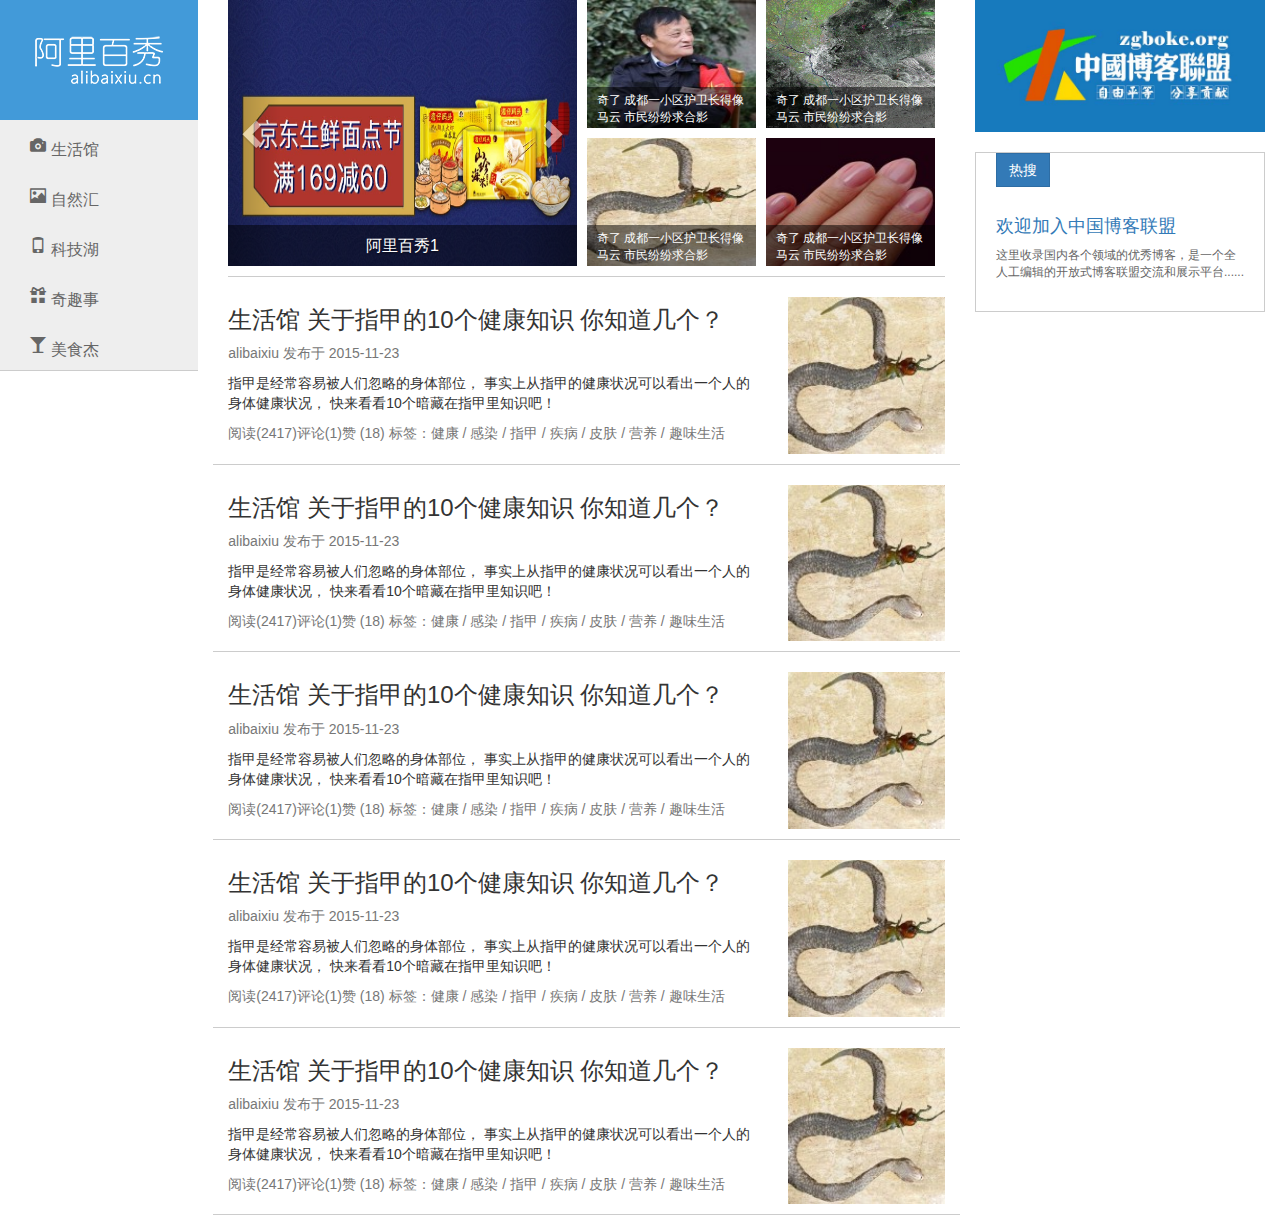
<file: 阿里百秀轮播图/index.html>
<!DOCTYPE html>
<html lang="en">

<head>
    <meta charset="UTF-8">
    <meta name="viewport" content="width=device-width, initial-scale=1.0">
    <meta http-equiv="X-UA-Compatible" content="ie=edge">
    <!--[if lt IE 9]>
      <script src="https://oss.maxcdn.com/html5shiv/3.7.2/html5shiv.min.js"></script>
      <script src="https://oss.maxcdn.com/respond/1.4.2/respond.min.js"></script>
    <![endif]-->
    <!-- 引入bootstrap 样式文件 -->
    <link rel="stylesheet" href="bootstrap/css/bootstrap.min.css">
    <!-- 引入我们自己的首页样式文件 -->
    <link rel="stylesheet" href="css/index.css">
    <!-- 先引入jquery js文件 -->
    <script src="bootstrap/js/jquery.min.js"></script>
    <script src="bootstrap/js/bootstrap.min.js"></script>
    <title>Document</title>
</head>

<body>
    <div class="container">
        <div class="row">
            <header class="col-md-2">
                <div class="logo">
                    <a href="#">
                        <img src="images/logo.png" alt="" class="hidden-xs">
                        <span class="visible-xs">阿里百秀</span>
                    </a>
                </div>
                <div class="nav">
                    <ul>
                        <li><a href="#" class="glyphicon glyphicon-camera">生活馆</a></li>
                        <li><a href="#" class="glyphicon glyphicon-picture">自然汇</a></li>
                        <li><a href="#" class="glyphicon glyphicon-phone">科技湖</a></li>
                        <li><a href="#" class="glyphicon glyphicon-gift">奇趣事</a></li>
                        <li><a href="#" class="glyphicon glyphicon-glass">美食杰</a></li>
                    </ul>
                </div>
            </header>
            <article class="col-md-7">
                <!-- 新闻 -->
                <div class="news clearfix">
                    <ul>
                        <li>
                            <div id="carousel-example-generic" class="carousel slide" data-ride="carousel">


                                <!-- Wrapper for slides -->
                                <div class="carousel-inner" role="listbox">
                                    <div class="item active">
                                        <img src="upload/banner.dpg" alt="...">
                                        <div class="carousel-caption">
                                            阿里百秀1
                                        </div>
                                    </div>
                                    <div class="item">
                                        <img src="upload/banner1.dpg" alt="...">
                                        <div class="carousel-caption">
                                            阿里百秀2
                                        </div>
                                    </div>
                                    <div class="item">
                                        <img src="upload/banner2.dpg" alt="...">
                                        <div class="carousel-caption">
                                            阿里百秀3
                                        </div>
                                    </div>
                                </div>

                                <!-- Controls -->
                                <a class="left carousel-control" href="#carousel-example-generic" role="button" data-slide="prev">
                                    <span class="glyphicon glyphicon-chevron-left" aria-hidden="true"></span>
                                    <span class="sr-only">Previous</span>
                                </a>
                                <a class="right carousel-control" href="#carousel-example-generic" role="button" data-slide="next">
                                    <span class="glyphicon glyphicon-chevron-right" aria-hidden="true"></span>
                                    <span class="sr-only">Next</span>
                                </a>
                            </div>
                            <script>
                                $('.carousel').carousel({
                                    interval: 2000
                                })
                            </script>
                        </li>
                        <li>
                            <a href="#">
                                <img src="upload/1.jpg" alt="">
                                <p>奇了 成都一小区护卫长得像马云 市民纷纷求合影</p>
                            </a>
                        </li>

                        <li>
                            <a href="#">
                                <img src="upload/2.jpg" alt="">
                                <p>奇了 成都一小区护卫长得像马云 市民纷纷求合影</p>
                            </a>
                        </li>

                        <li>
                            <a href="#">
                                <img src="upload/3.jpg" alt="">
                                <p>奇了 成都一小区护卫长得像马云 市民纷纷求合影</p>
                            </a>
                        </li>

                        <li>
                            <a href="#">
                                <img src="upload/4.jpg" alt="">
                                <p>奇了 成都一小区护卫长得像马云 市民纷纷求合影</p>
                            </a>
                        </li>

                    </ul>
                </div>
                <!-- 发表 -->
                <div class="publish">
                    <div class="row">
                        <div class="col-sm-9">
                            <h3>生活馆 关于指甲的10个健康知识 你知道几个？</h3>
                            <p class="text-muted hidden-xs">alibaixiu 发布于 2015-11-23</p>
                            <p class="hidden-xs">指甲是经常容易被人们忽略的身体部位， 事实上从指甲的健康状况可以看出一个人的身体健康状况， 快来看看10个暗藏在指甲里知识吧！</p>
                            <p class="text-muted">阅读(2417)评论(1)赞 (18) <span class="hidden-xs">标签：健康 / 感染 / 指甲 / 疾病 / 皮肤 / 营养 / 趣味生活</span>

                            </p>
                        </div>
                        <div class="col-sm-3 pic hidden-xs">
                            <img src="upload/3.jpg" alt="">
                        </div>
                    </div>
                    <div class="row">
                        <div class="col-sm-9">
                            <h3>生活馆 关于指甲的10个健康知识 你知道几个？</h3>
                            <p class="text-muted hidden-xs">alibaixiu 发布于 2015-11-23</p>
                            <p class="hidden-xs">指甲是经常容易被人们忽略的身体部位， 事实上从指甲的健康状况可以看出一个人的身体健康状况， 快来看看10个暗藏在指甲里知识吧！</p>
                            <p class="text-muted">阅读(2417)评论(1)赞 (18) <span class="hidden-xs">标签：健康 / 感染 / 指甲 / 疾病 / 皮肤 / 营养 / 趣味生活</span>

                            </p>
                        </div>
                        <div class="col-sm-3 pic hidden-xs">
                            <img src="upload/3.jpg" alt="">
                        </div>
                    </div>
                    <div class="row">
                        <div class="col-sm-9">
                            <h3>生活馆 关于指甲的10个健康知识 你知道几个？</h3>
                            <p class="text-muted hidden-xs">alibaixiu 发布于 2015-11-23</p>
                            <p class="hidden-xs">指甲是经常容易被人们忽略的身体部位， 事实上从指甲的健康状况可以看出一个人的身体健康状况， 快来看看10个暗藏在指甲里知识吧！</p>
                            <p class="text-muted">阅读(2417)评论(1)赞 (18) <span class="hidden-xs">标签：健康 / 感染 / 指甲 / 疾病 / 皮肤 / 营养 / 趣味生活</span>

                            </p>
                        </div>
                        <div class="col-sm-3 pic hidden-xs">
                            <img src="upload/3.jpg" alt="">
                        </div>
                    </div>
                    <div class="row">
                        <div class="col-sm-9">
                            <h3>生活馆 关于指甲的10个健康知识 你知道几个？</h3>
                            <p class="text-muted hidden-xs">alibaixiu 发布于 2015-11-23</p>
                            <p class="hidden-xs">指甲是经常容易被人们忽略的身体部位， 事实上从指甲的健康状况可以看出一个人的身体健康状况， 快来看看10个暗藏在指甲里知识吧！</p>
                            <p class="text-muted">阅读(2417)评论(1)赞 (18) <span class="hidden-xs">标签：健康 / 感染 / 指甲 / 疾病 / 皮肤 / 营养 / 趣味生活</span>

                            </p>
                        </div>
                        <div class="col-sm-3 pic hidden-xs">
                            <img src="upload/3.jpg" alt="">
                        </div>
                    </div>
                    <div class="row">
                        <div class="col-sm-9">
                            <h3>生活馆 关于指甲的10个健康知识 你知道几个？</h3>
                            <p class="text-muted hidden-xs">alibaixiu 发布于 2015-11-23</p>
                            <p class="hidden-xs">指甲是经常容易被人们忽略的身体部位， 事实上从指甲的健康状况可以看出一个人的身体健康状况， 快来看看10个暗藏在指甲里知识吧！</p>
                            <p class="text-muted">阅读(2417)评论(1)赞 (18) <span class="hidden-xs">标签：健康 / 感染 / 指甲 / 疾病 / 皮肤 / 营养 / 趣味生活</span>

                            </p>
                        </div>
                        <div class="col-sm-3 pic hidden-xs">
                            <img src="upload/3.jpg" alt="">
                        </div>
                    </div>
                </div>

            </article>
            <aside class="col-md-3">
                <a href="#" class="banner">
                    <img src="upload/zgboke.jpg" alt="">
                </a>
                <a href="#" class="hot">
                    <span class="btn btn-primary">热搜</span>
                    <h4 class="text-primary">欢迎加入中国博客联盟</h4>
                    <p>这里收录国内各个领域的优秀博客，是一个全人工编辑的开放式博客联盟交流和展示平台......</p>
                </a>
            </aside>
        </div>
    </div>
</body>

</html>
</file>
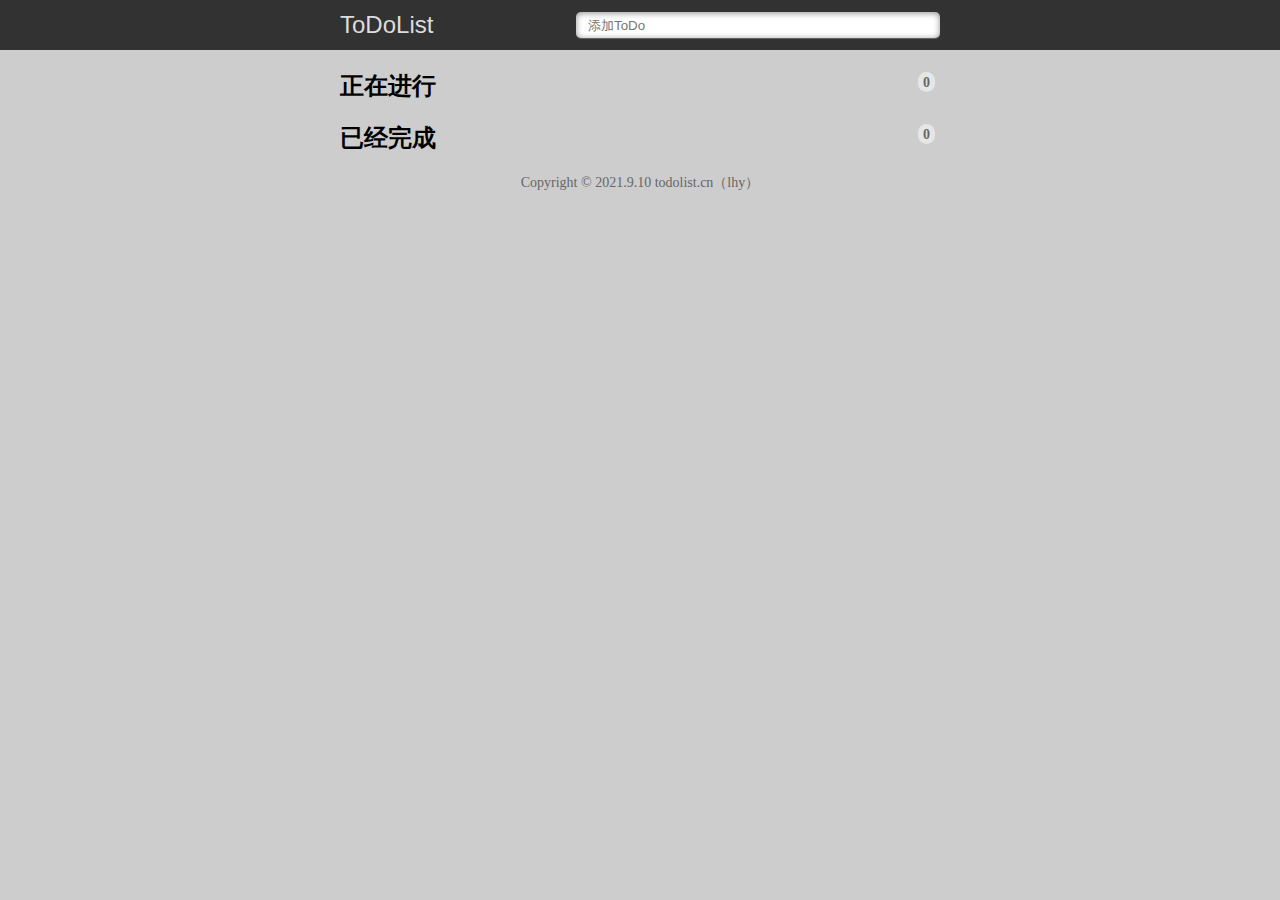
<file: tudolist/tudlist.html>
<!DOCTYPE html>
<html lang="en">

<head>
    <meta charset="UTF-8">
    <meta http-equiv="X-UA-Compatible" content="IE=edge">
    <meta name="viewport" content="width=device-width, initial-scale=1.0">
    <title>ToDoList-最简单的待办事项列表</title>
    <link rel="stylesheet" href="css/index.css">
    <script src="js/jquery.min.js"></script>
    <script src="js/todolist.js"></script>
</head>

<body>
    <header>
        <section>
            <label for="title">ToDoList</label>
            <input type="text" id="title" name="title" placeholder="添加ToDo" required="required" autocomplete="off" />
        </section>
    </header>
    <section>
        <h2>正在进行<span id="todocount"></span></h2>
        <ol id="todolist" class="demo-box">

        </ol>
        <h2>已经完成<span id="donecount"></span></h2>
        <ul id="donelist">

        </ul>
    </section>

    <footer>
        Copyright &copy; 2021.9.10 todolist.cn（lhy）
    </footer>
</body>

</html>
</file>
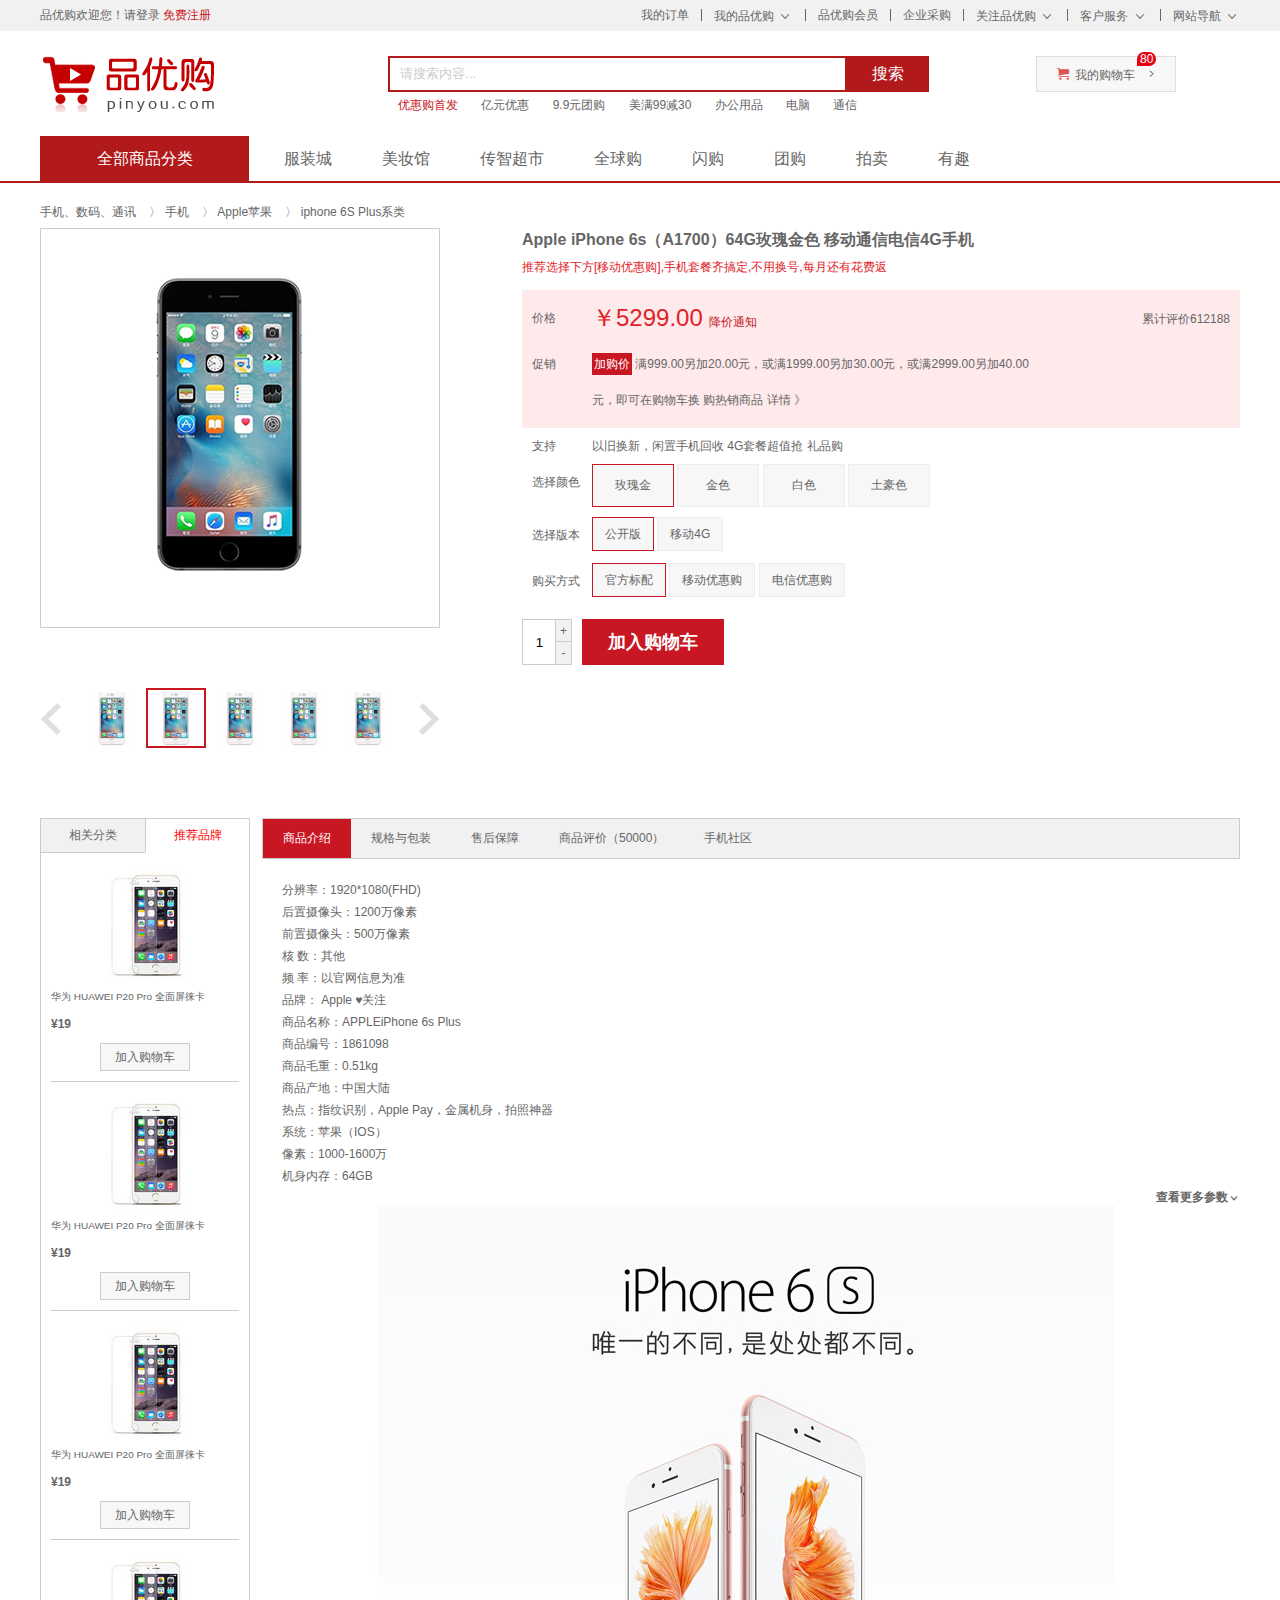
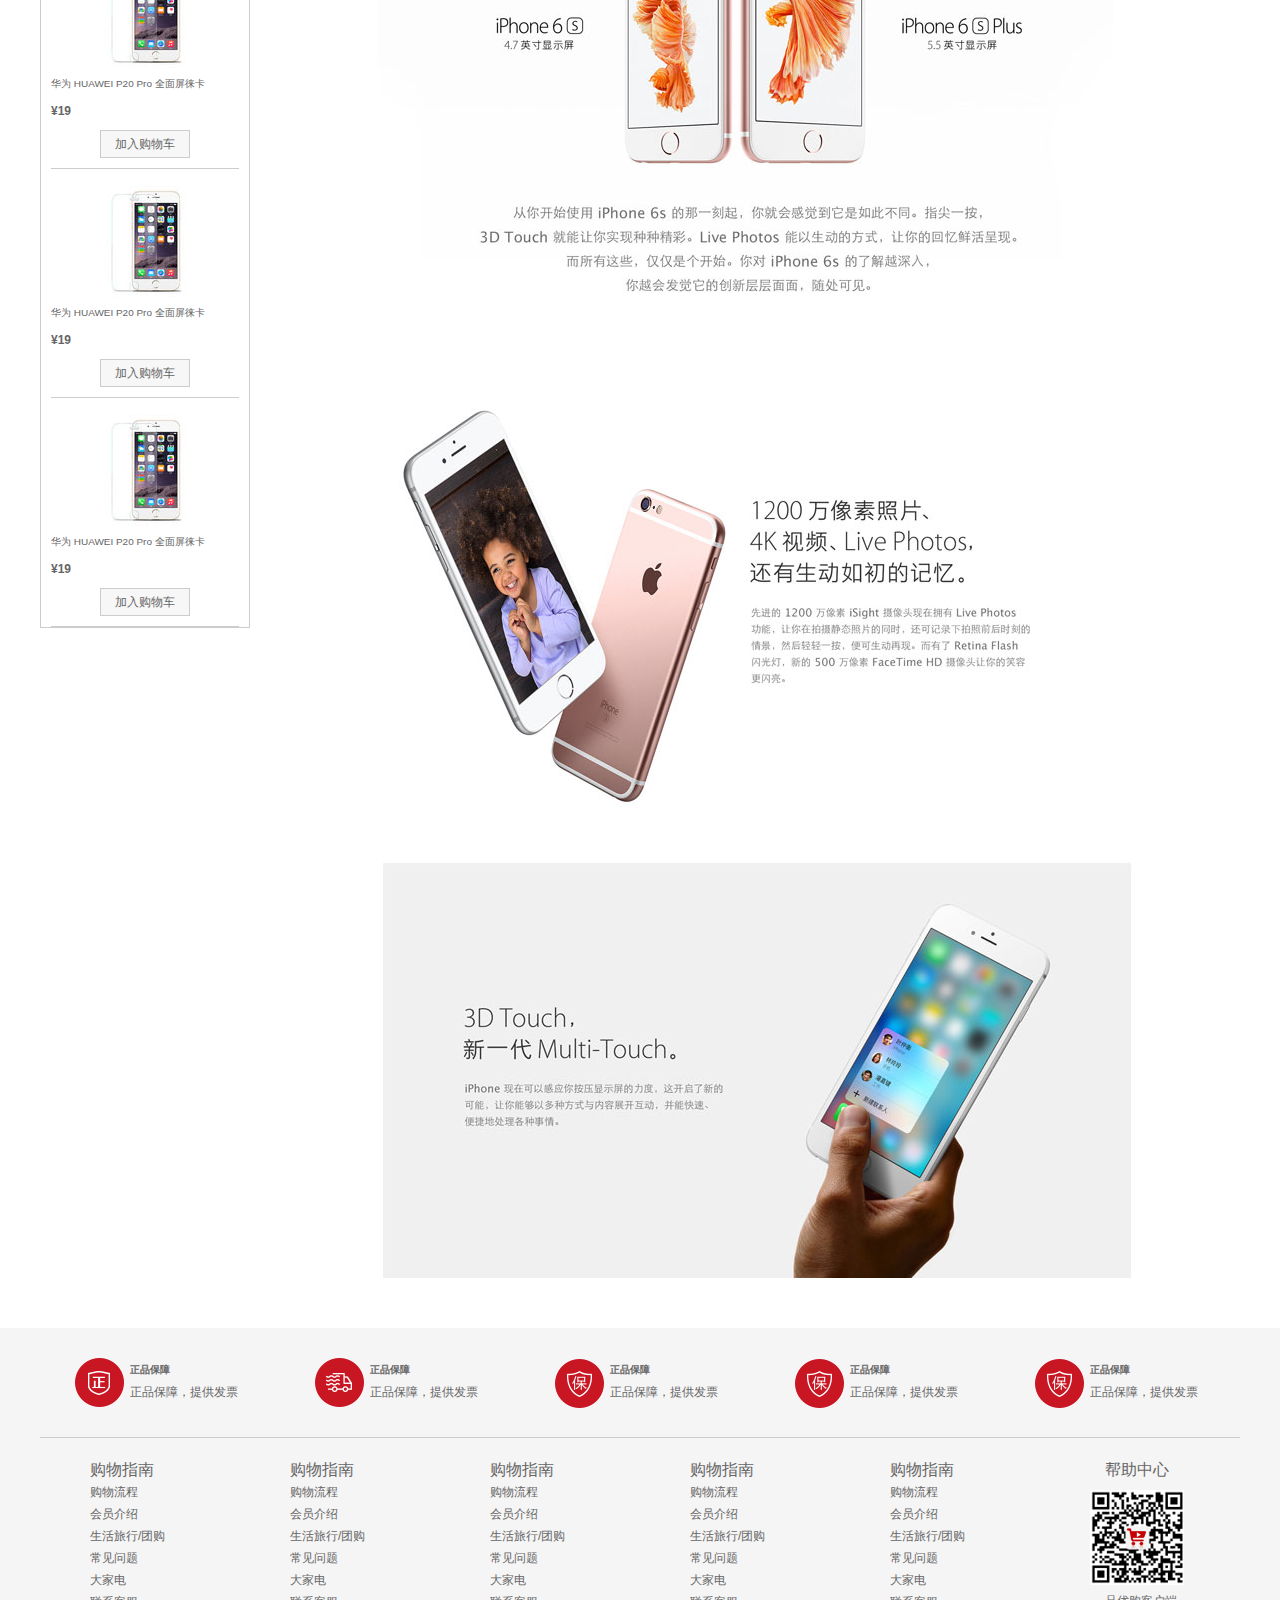
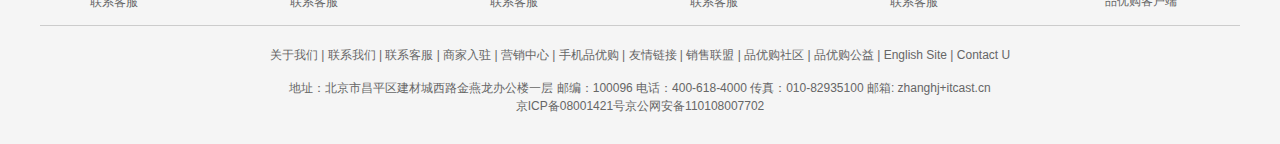
<file: 京东放大镜效果/detail.html>
<!DOCTYPE html>
<html lang="en">

<head>
    <meta charset="UTF-8">
    <title>手机详情页！</title>
    <meta name="description" content="品优购JD.COM-专业的综合网上购物商城,销售家电、数码通讯、电脑、家居百货、服装服饰、母婴、图书、食品等数万个品牌优质商品.便捷、诚信的服务，为您提供愉悦的网上购物体验!" />
    <meta name="Keywords" content="网上购物,网上商城,手机,笔记本,电脑,MP3,CD,VCD,DV,相机,数码,配件,手表,存储卡,品优购" />
    <!-- 引入facicon.ico网页图标 -->
    <link rel="shortcut icon" href="favicon.ico" type="image/x-icon" />
    <!-- 引入css 初始化的css 文件 -->
    <link rel="stylesheet" href="css/base.css">
    <!-- 引入公共样式的css 文件 -->
    <link rel="stylesheet" href="css/common.css">
    <!-- 引入详情页面的css文件 -->
    <link rel="stylesheet" href="css/detail.css">
    <!-- 引入我们的js 文件 -->
    <script src="js/detail.js"></script>
</head>

<body>
    <!-- 顶部快捷导航start -->
    <div class="shortcut">
        <div class="w">
            <div class="fl">
                <ul>
                    <li>品优购欢迎您！ </li>
                    <li>
                        <a href="#">请登录</a>
                        <a href="#" class="style-red">免费注册</a>
                    </li>
                </ul>
            </div>
            <div class="fr">
                <ul>
                    <li><a href="#">我的订单</a></li>
                    <li class="spacer"></li>
                    <li>
                        <a href="#">我的品优购</a>
                        <i class="icomoon"></i>
                    </li>
                    <li class="spacer"></li>
                    <li><a href="#">品优购会员</a></li>
                    <li class="spacer"></li>
                    <li><a href="#">企业采购</a></li>
                    <li class="spacer"></li>
                    <li><a href="#">关注品优购</a> <i class="icomoon"></i></li>
                    <li class="spacer"></li>
                    <li><a href="#">客户服务</a> <i class="icomoon"></i></li>
                    <li class="spacer"></li>
                    <li><a href="#">网站导航</a> <i class="icomoon"></i></li>
                </ul>
            </div>
        </div>
    </div>
    <!-- 顶部快捷导航end  -->
    <!-- header制作 -->
    <div class="header w">
        <!-- logo -->
        <div class="logo">
            <h1>
                <a href="index.html" title="品优购">品优购</a>
            </h1>
        </div>
        <!-- search -->
        <div class="search">
            <input type="text" class="text" value="请搜索内容...">
            <button class="btn">搜索</button>
        </div>
        <!-- hotwrods -->
        <div class="hotwrods">
            <a href="#" class="style-red">优惠购首发</a>
            <a href="#">亿元优惠</a>
            <a href="#">9.9元团购</a>
            <a href="#">美满99减30</a>
            <a href="#">办公用品</a>
            <a href="#">电脑</a>
            <a href="#">通信</a>
        </div>
        <div class="shopcar">
            <i class="car"> </i>我的购物车 <i class="arrow">  </i>
            <i class="count">80</i>
        </div>
    </div>
    <!-- header 结束 -->
    <!-- nav start -->
    <div class="nav">
        <div class="w">
            <div class="dropdown fl">
                <div class="dt"> 全部商品分类 </div>
                <div class="dd" style="display: none;">
                    <ul>
                        <li class="menu_item"><a href="#">家用电器</a> <i>  </i> </li>
                        <li class="menu_item">
                            <a href="list.html">手机</a> 、
                            <a href="#">数码</a> 、
                            <a href="#">通信</a>
                            <i>  </i>
                        </li>
                        <li class="menu_item"><a href="#">电脑、办公</a> <i>  </i> </li>
                        <li class="menu_item"><a href="#">家居、家具、家装、厨具</a> <i>  </i> </li>
                        <li class="menu_item"><a href="#">男装、女装、童装、内衣</a> <i>  </i> </li>
                        <li class="menu_item"><a href="#">个户化妆、清洁用品、宠物</a> <i>  </i> </li>
                        <li class="menu_item"><a href="#">鞋靴、箱包、珠宝、奢侈品</a> <i>  </i> </li>
                        <li class="menu_item"><a href="#">运动户外、钟表</a> <i>  </i> </li>
                        <li class="menu_item"><a href="#">汽车、汽车用品</a> <i>  </i> </li>
                        <li class="menu_item"><a href="#">母婴、玩具乐器</a> <i>  </i> </li>
                        <li class="menu_item"><a href="#">食品、酒类、生鲜、特产</a> <i>  </i> </li>
                        <li class="menu_item"><a href="#">医药保健</a> <i>  </i> </li>
                        <li class="menu_item"><a href="#">图书、音像、电子书</a> <i> </i> </li>
                        <li class="menu_item"><a href="#">彩票、旅行、充值、票务</a> <i> </i> </li>
                        <li class="menu_item"><a href="#">理财、众筹、白条、保险</a> <i>  </i> </li>
                    </ul>
                </div>
            </div>
            <!-- 右侧导航 -->
            <div class="navitems fl">
                <ul>
                    <li><a href="#">服装城</a></li>
                    <li><a href="#">美妆馆</a></li>
                    <li><a href="#">传智超市</a></li>
                    <li><a href="#">全球购</a></li>
                    <li><a href="#">闪购</a></li>
                    <li><a href="#">团购</a></li>
                    <li><a href="#">拍卖</a></li>
                    <li><a href="#">有趣</a></li>
                </ul>
            </div>
        </div>
    </div>
    <!-- nav end -->

    <!-- 详情页内容部分	 -->
    <div class="de_container w">
        <!-- 面包屑导航 -->
        <div class="crumb_wrap">
            <a href="#">手机、数码、通讯</a> 〉 <a href="#">手机   </a> 〉 <a href="#">Apple苹果   </a> 〉 <a href="#">iphone 6S Plus系类</a>
        </div>
        <!-- 产品介绍模块 -->
        <div class="product_intro clearfix">
            <!-- 预览区域 -->
            <div class="preview_wrap fl">
                <div class="preview_img">
                    <img src="upload/s3.png" alt="">
                    <div class="mask"></div>
                    <div class="big">
                        <img src="upload/big.jpg" alt="" class="bigImg">
                    </div>
                </div>

                <div class="preview_list">
                    <a href="#" class="arrow_prev"></a>
                    <a href="#" class="arrow_next"></a>
                    <ul class="list_item">
                        <li>
                            <img src="upload/pre.jpg" alt="">
                        </li>
                        <li class="current">
                            <img src="upload/pre.jpg" alt="">
                        </li>
                        <li>
                            <img src="upload/pre.jpg" alt="">
                        </li>
                        <li>
                            <img src="upload/pre.jpg" alt="">
                        </li>
                        <li>
                            <img src="upload/pre.jpg" alt="">
                        </li>
                    </ul>
                </div>
            </div>
            <!-- 产品详细信息 -->
            <div class="itemInfo_wrap fr">
                <div class="sku_name">
                    Apple iPhone 6s（A1700）64G玫瑰金色 移动通信电信4G手机
                </div>
                <div class="news">
                    推荐选择下方[移动优惠购],手机套餐齐搞定,不用换号,每月还有花费返
                </div>
                <div class="summary">
                    <dl class="summary_price">
                        <dt>价格</dt>
                        <dd>
                            <i class="price">￥5299.00 </i>

                            <a href="#">降价通知</a>

                            <div class="remark">累计评价612188</div>

                        </dd>
                    </dl>
                    <dl class="summary_promotion">
                        <dt>促销</dt>
                        <dd>
                            <em>加购价</em> 满999.00另加20.00元，或满1999.00另加30.00元，或满2999.00另加40.00元，即可在购物车换 购热销商品 详情 》

                        </dd>
                    </dl>
                    <dl class="summary_support">
                        <dt>支持</dt>
                        <dd>以旧换新，闲置手机回收 4G套餐超值抢 礼品购</dd>
                    </dl>
                    <dl class="choose_color">
                        <dt>选择颜色</dt>
                        <dd>
                            <a href="javascript:;" class="current">玫瑰金</a>
                            <a href="javascript:;">金色</a>
                            <a href="javascript:;">白色</a>
                            <a href="javascript:;">土豪色</a>
                        </dd>
                    </dl>
                    <dl class="choose_version">
                        <dt>选择版本</dt>
                        <dd>
                            <a href="javascript:;" class="current">公开版</a>
                            <a href="javascript:;">移动4G</a>
                        </dd>
                    </dl>
                    <dl class="choose_type">
                        <dt>购买方式</dt>
                        <dd>
                            <a href="javascript:;" class="current">官方标配</a>
                            <a href="javascript:;">移动优惠购</a>
                            <a href="javascript:;">电信优惠购</a>
                        </dd>
                    </dl>
                    <div class="choose_btns">
                        <div class="choose_amount">
                            <input type="text" value="1">
                            <a href="javascript:;" class="add">+</a>
                            <a href="javascript:;" class="reduce">-</a>
                        </div>
                        <a href="#" class="addcar">加入购物车</a>
                    </div>
                </div>
            </div>
        </div>


        <!-- 产品细节模块 product_detail	 -->
        <div class="product_detail clearfix">
            <!-- aside -->
            <div class="aside fl">
                <div class="tab_list">
                    <ul>
                        <li class="first_tab ">相关分类</li>
                        <li class="second_tab current">推荐品牌</li>
                    </ul>
                </div>
                <div class="tab_con">

                    <ul>
                        <li>
                            <img src="upload/aside_img.jpg" alt="">
                            <h5>华为 HUAWEI P20 Pro 全面屏徕卡</h5>
                            <div class="aside_price">¥19</div>
                            <a href="#" class="as_addcar">加入购物车</a>
                        </li>
                        <li>
                            <img src="upload/aside_img.jpg" alt="">
                            <h5>华为 HUAWEI P20 Pro 全面屏徕卡</h5>
                            <div class="aside_price">¥19</div>
                            <a href="#" class="as_addcar">加入购物车</a>
                        </li>
                        <li>
                            <img src="upload/aside_img.jpg" alt="">
                            <h5>华为 HUAWEI P20 Pro 全面屏徕卡</h5>
                            <div class="aside_price">¥19</div>
                            <a href="#" class="as_addcar">加入购物车</a>
                        </li>
                        <li>
                            <img src="upload/aside_img.jpg" alt="">
                            <h5>华为 HUAWEI P20 Pro 全面屏徕卡</h5>
                            <div class="aside_price">¥19</div>
                            <a href="#" class="as_addcar">加入购物车</a>
                        </li>
                        <li>
                            <img src="upload/aside_img.jpg" alt="">
                            <h5>华为 HUAWEI P20 Pro 全面屏徕卡</h5>
                            <div class="aside_price">¥19</div>
                            <a href="#" class="as_addcar">加入购物车</a>
                        </li>
                        <li>
                            <img src="upload/aside_img.jpg" alt="">
                            <h5>华为 HUAWEI P20 Pro 全面屏徕卡</h5>
                            <div class="aside_price">¥19</div>
                            <a href="#" class="as_addcar">加入购物车</a>
                        </li>


                    </ul>
                </div>
            </div>
            <!-- detail -->
            <div class="detail fr">
                <div class="detail_tab_list">
                    <ul>
                        <li class="current">商品介绍</li>
                        <li>规格与包装</li>
                        <li>售后保障</li>
                        <li>商品评价（50000）</li>
                        <li>手机社区</li>
                    </ul>
                </div>
                <div class="detail_tab_con">
                    <div class="item">
                        <ul class="item_info">
                            <li>分辨率：1920*1080(FHD)</li>
                            <li>后置摄像头：1200万像素</li>
                            <li>前置摄像头：500万像素</li>
                            <li>核 数：其他</li>
                            <li>频 率：以官网信息为准</li>
                            <li>品牌： Apple ♥关注</li>
                            <li>商品名称：APPLEiPhone 6s Plus</li>
                            <li>商品编号：1861098</li>
                            <li>商品毛重：0.51kg</li>
                            <li>商品产地：中国大陆</li>
                            <li>热点：指纹识别，Apple Pay，金属机身，拍照神器</li>
                            <li>系统：苹果（IOS）</li>
                            <li>像素：1000-1600万</li>
                            <li>机身内存：64GB</li>
                        </ul>
                        <p>
                            <a href="#" class="more">查看更多参数</a>
                        </p>
                        <img src="upload/detail_img1.jpg" alt="">
                        <img src="upload/detail_img2.jpg" alt="">
                        <img src="upload/detail_img3.jpg" alt="">
                    </div>
                    <!-- 
					<div class="item">规格与包装</div>
					<div class="item">售后保障</div> 
					-->
                </div>
            </div>
        </div>

    </div>
    <!-- 详情页内容部分	 -->

    <!-- footer start -->
    <div class="footer">
        <div class="w">
            <!-- mod_service -->
            <div class="mod_service">
                <ul>
                    <li>
                        <i class="mod-service-icon mod_service_zheng"></i>
                        <div class="mod_service_tit">
                            <h5>正品保障</h5>
                            <p>正品保障，提供发票</p>
                        </div>
                    </li>
                    <li>
                        <i class="mod-service-icon mod_service_kuai"></i>
                        <div class="mod_service_tit">
                            <h5>正品保障</h5>
                            <p>正品保障，提供发票</p>
                        </div>
                    </li>
                    <li>
                        <i class="mod-service-icon mod_service_bao"></i>
                        <div class="mod_service_tit">
                            <h5>正品保障</h5>
                            <p>正品保障，提供发票</p>
                        </div>
                    </li>
                    <li>
                        <i class="mod-service-icon mod_service_bao"></i>
                        <div class="mod_service_tit">
                            <h5>正品保障</h5>
                            <p>正品保障，提供发票</p>
                        </div>
                    </li>
                    <li>
                        <i class="mod-service-icon mod_service_bao"></i>
                        <div class="mod_service_tit">
                            <h5>正品保障</h5>
                            <p>正品保障，提供发票</p>
                        </div>
                    </li>
                </ul>
            </div>
            <!-- mod_help -->
            <div class="mod_help">
                <dl class="mod_help_item">
                    <dt>购物指南</dt>
                    <dd> <a href="#">购物流程 </a></dd>
                    <dd> <a href="#">会员介绍 </a></dd>
                    <dd> <a href="#">生活旅行/团购 </a></dd>
                    <dd> <a href="#">常见问题 </a></dd>
                    <dd> <a href="#">大家电 </a></dd>
                    <dd> <a href="#">联系客服 </a></dd>
                </dl>
                <dl class="mod_help_item">
                    <dt>购物指南</dt>
                    <dd> <a href="#">购物流程 </a></dd>
                    <dd> <a href="#">会员介绍 </a></dd>
                    <dd> <a href="#">生活旅行/团购 </a></dd>
                    <dd> <a href="#">常见问题 </a></dd>
                    <dd> <a href="#">大家电 </a></dd>
                    <dd> <a href="#">联系客服 </a></dd>
                </dl>
                <dl class="mod_help_item">
                    <dt>购物指南</dt>
                    <dd> <a href="#">购物流程 </a></dd>
                    <dd> <a href="#">会员介绍 </a></dd>
                    <dd> <a href="#">生活旅行/团购 </a></dd>
                    <dd> <a href="#">常见问题 </a></dd>
                    <dd> <a href="#">大家电 </a></dd>
                    <dd> <a href="#">联系客服 </a></dd>
                </dl>
                <dl class="mod_help_item">
                    <dt>购物指南</dt>
                    <dd> <a href="#">购物流程 </a></dd>
                    <dd> <a href="#">会员介绍 </a></dd>
                    <dd> <a href="#">生活旅行/团购 </a></dd>
                    <dd> <a href="#">常见问题 </a></dd>
                    <dd> <a href="#">大家电 </a></dd>
                    <dd> <a href="#">联系客服 </a></dd>
                </dl>
                <dl class="mod_help_item">
                    <dt>购物指南</dt>
                    <dd> <a href="#">购物流程 </a></dd>
                    <dd> <a href="#">会员介绍 </a></dd>
                    <dd> <a href="#">生活旅行/团购 </a></dd>
                    <dd> <a href="#">常见问题 </a></dd>
                    <dd> <a href="#">大家电 </a></dd>
                    <dd> <a href="#">联系客服 </a></dd>
                </dl>
                <dl class="mod_help_item mod_help_app">
                    <dt>帮助中心</dt>
                    <dd>
                        <img src="upload/erweima.png" alt="">
                        <p>品优购客户端</p>
                    </dd>
                </dl>
            </div>

            <!-- mod_copyright  -->
            <div class="mod_copyright">
                <p class="mod_copyright_links">
                    关于我们 | 联系我们 | 联系客服 | 商家入驻 | 营销中心 | 手机品优购 | 友情链接 | 销售联盟 | 品优购社区 | 品优购公益 | English Site | Contact U
                </p>
                <p class="mod_copyright_info">
                    地址：北京市昌平区建材城西路金燕龙办公楼一层 邮编：100096 电话：400-618-4000 传真：010-82935100 邮箱: zhanghj+itcast.cn <br> 京ICP备08001421号京公网安备110108007702
                </p>
            </div>
        </div>
    </div>
    <!-- footer end -->
</body>

</html>
</file>
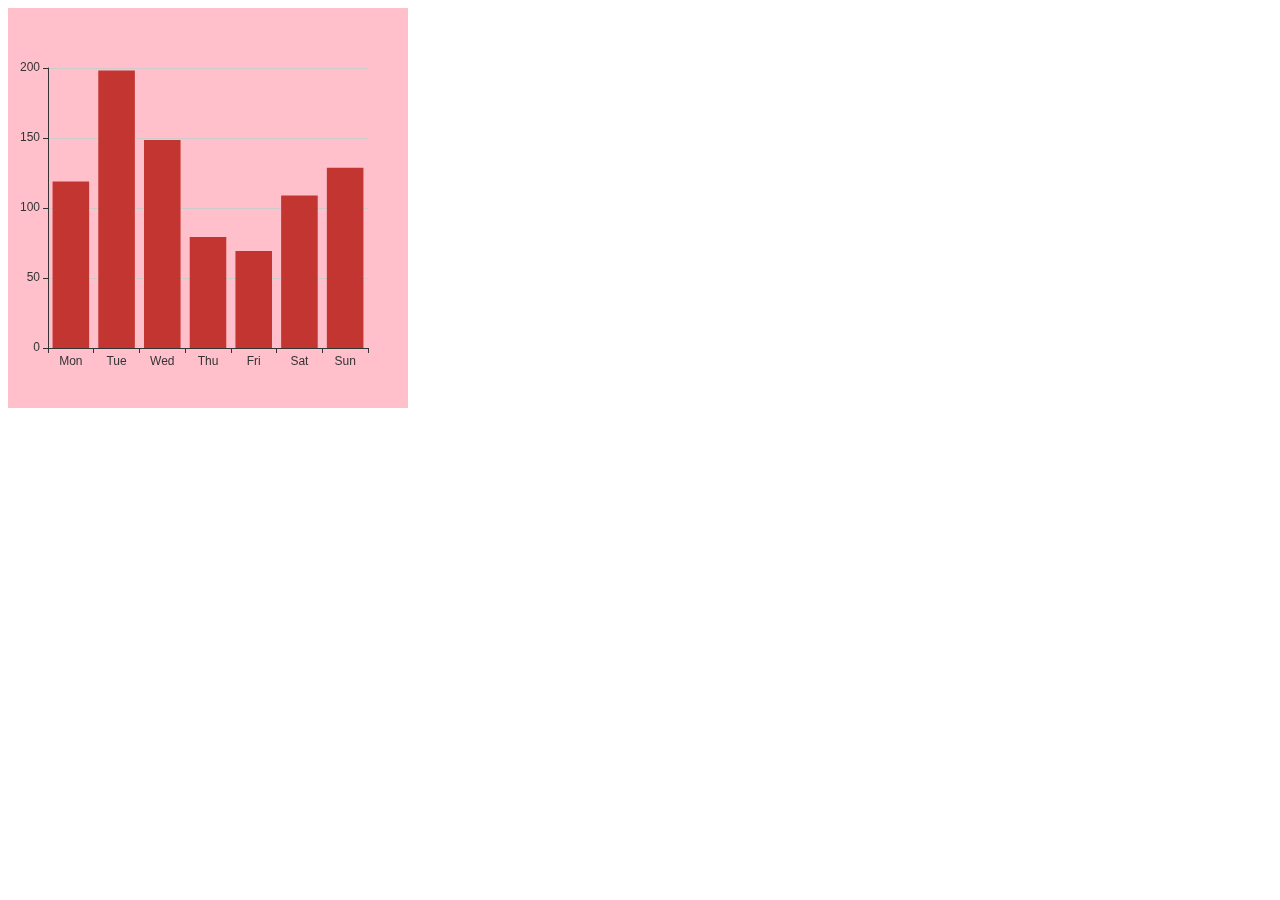
<file: 数据可视化/ECharts体验.html>
<!DOCTYPE html>
<html lang="en">

<head>
    <meta charset="UTF-8">
    <meta http-equiv="X-UA-Compatible" content="IE=edge">
    <meta name="viewport" content="width=device-width, initial-scale=1.0">
    <title>ECharts体验</title>
    <style>
        .box {
            width: 400px;
            height: 400px;
            background-color: pink;
        }
    </style>
    <script src="js/echarts.min.js"></script>
</head>

<body>
    <div class="box"></div>
    <script>
        var myChart = echarts.init(document.querySelector('.box'));
        var option = {
            xAxis: {
                type: 'category',
                data: ['Mon', 'Tue', 'Wed', 'Thu', 'Fri', 'Sat', 'Sun']
            },
            yAxis: {
                type: 'value'
            },
            series: [{
                data: [120, 200, 150, 80, 70, 110, 130],
                type: 'bar',
                showBackground: true,
                backgroundStyle: {
                    color: 'rgba(180, 180, 180, 0.2)'
                }
            }]
        };
        myChart.setOption(option);
    </script>
</body>

</html>
</file>
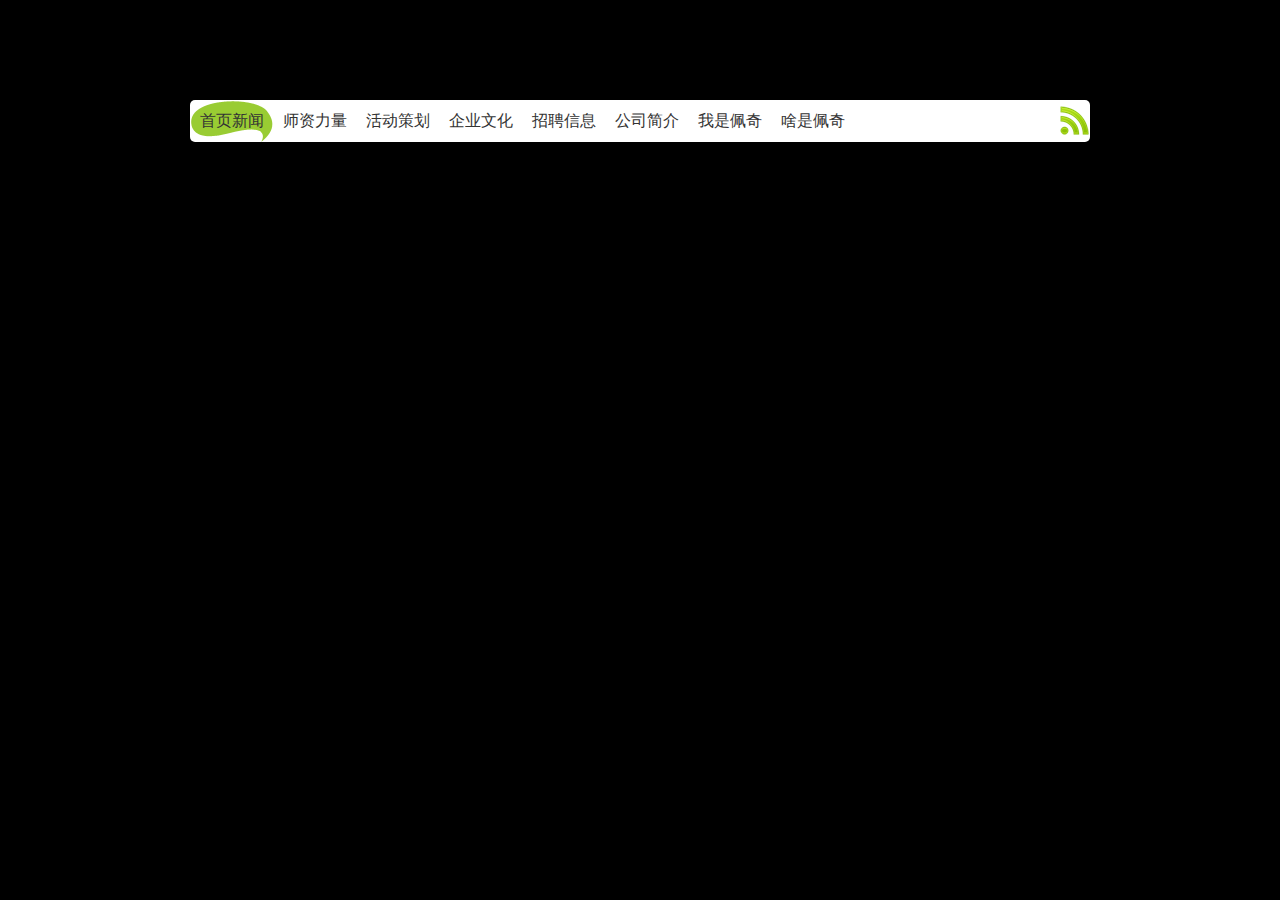
<file: 筋斗云导航栏/demo css部分.html>
<!DOCTYPE html>
<html>

<head lang="en">
    <meta charset="UTF-8">
    <title></title>
    <style>
        * {
            margin: 0;
            padding: 0
        }
        
        ul {
            list-style: none;
        }
        
        body {
            background-color: black;
        }
        
        .c-nav {
            width: 900px;
            height: 42px;
            background: #fff url(images/rss.png) no-repeat right center;
            margin: 100px auto;
            border-radius: 5px;
            position: relative;
        }
        
        .c-nav ul {
            position: absolute;
        }
        
        .c-nav li {
            float: left;
            width: 83px;
            text-align: center;
            line-height: 42px;
        }
        
        .c-nav li a {
            color: #333;
            text-decoration: none;
            display: inline-block;
            height: 42px;
        }
        
        .c-nav li a:hover {
            color: white;
        }
        
        .cloud {
            position: absolute;
            left: 0;
            top: 0;
            width: 83px;
            height: 42px;
            background: url(images/cloud.gif) no-repeat;
        }
    </style>
</head>

<body>
    <div id="c_nav" class="c-nav">
        <span class="cloud"></span>
        <ul>
            <li><a href="#">首页新闻</a></li>
            <li><a href="#">师资力量</a></li>
            <li><a href="#">活动策划</a></li>
            <li><a href="#">企业文化</a></li>
            <li><a href="#">招聘信息</a></li>
            <li><a href="#">公司简介</a></li>
            <li><a href="#">我是佩奇</a></li>
            <li><a href="#">啥是佩奇</a></li>
        </ul>
    </div>
</body>

</html>
</file>
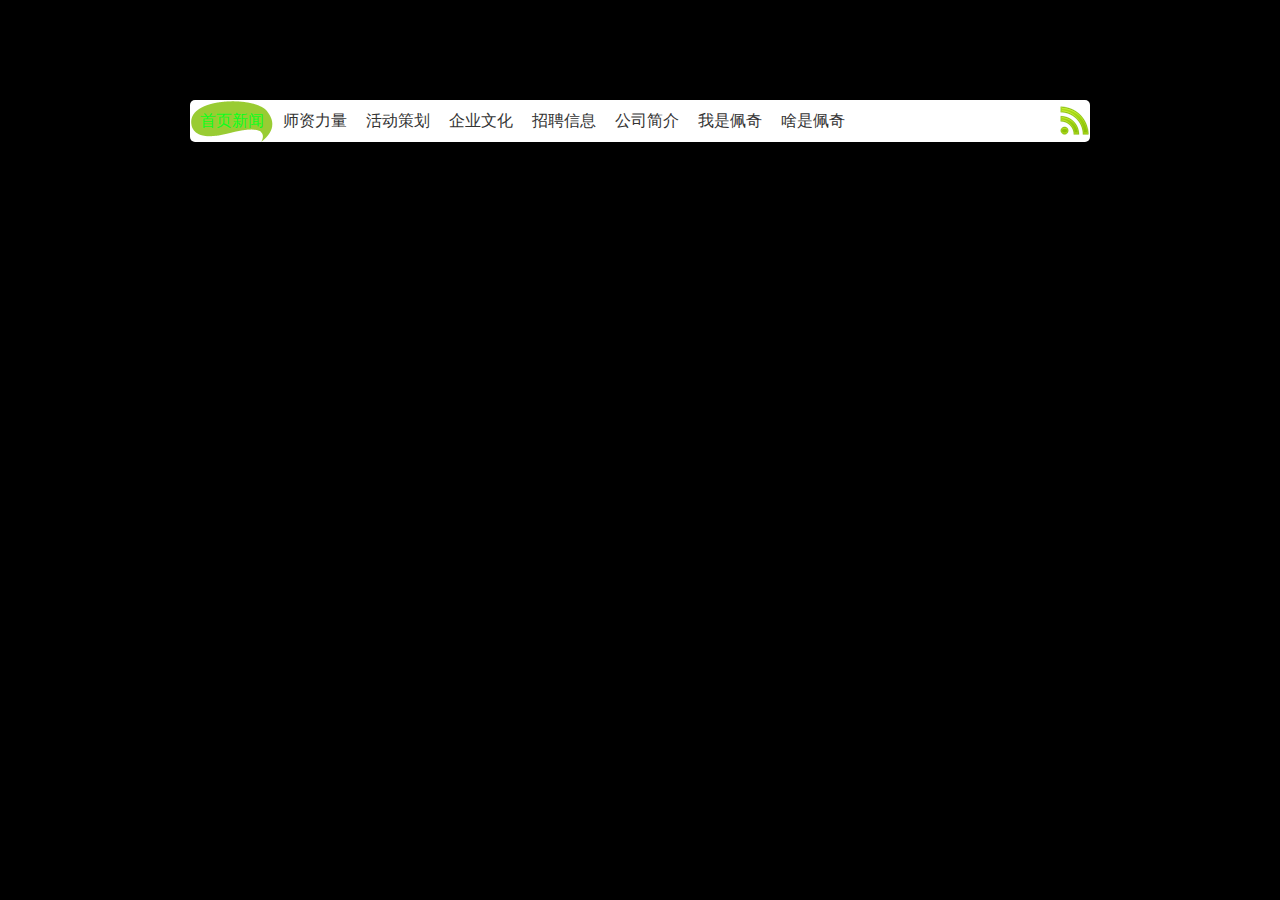
<file: 筋斗云导航栏/demo js部分.html>
<!DOCTYPE html>
<html>

<head lang="en">
    <meta charset="UTF-8">
    <title></title>
    <style>
        * {
            margin: 0;
            padding: 0
        }
        
        ul {
            list-style: none;
        }
        
        body {
            background-color: black;
        }
        
        .c-nav {
            width: 900px;
            height: 42px;
            background: #fff url(images/rss.png) no-repeat right center;
            margin: 100px auto;
            border-radius: 5px;
            position: relative;
        }
        
        .c-nav ul {
            position: absolute;
        }
        
        .c-nav li {
            float: left;
            width: 83px;
            text-align: center;
            line-height: 42px;
        }
        
        .c-nav li a {
            color: #333;
            text-decoration: none;
            display: inline-block;
            height: 42px;
        }
        
        .c-nav li a:hover {
            color: white;
        }
        
        .c-nav li.current a {
            color: #0dff1d;
        }
        
        .cloud {
            position: absolute;
            left: 0;
            top: 0;
            width: 83px;
            height: 42px;
            background: url(images/cloud.gif) no-repeat;
        }
    </style>
    <script src="animate.js"></script>
    <script>
        window.addEventListener('load', function() {
            // 1. 获取元素
            var cloud = document.querySelector('.cloud');
            var c_nav = document.querySelector('.c-nav');
            var lis = c_nav.querySelectorAll('li');
            // 2. 给所有的小li绑定事件 
            // 这个current 做为筋斗云的起始位置
            var current = 0;
            for (var i = 0; i < lis.length; i++) {
                // (1) 鼠标经过把当前小li 的位置做为目标值
                lis[i].addEventListener('mouseenter', function() {
                    animate(cloud, this.offsetLeft);
                });
                // (2) 鼠标离开就回到起始的位置 
                lis[i].addEventListener('mouseleave', function() {
                    animate(cloud, current);
                });
                // (3) 当我们鼠标点击，就把当前位置做为目标值
                lis[i].addEventListener('click', function() {
                    current = this.offsetLeft;
                });
            }
        })
    </script>
</head>

<body>
    <div id="c_nav" class="c-nav">
        <span class="cloud"></span>
        <ul>
            <li class="current"><a href="#">首页新闻</a></li>
            <li><a href="#">师资力量</a></li>
            <li><a href="#">活动策划</a></li>
            <li><a href="#">企业文化</a></li>
            <li><a href="#">招聘信息</a></li>
            <li><a href="#">公司简介</a></li>
            <li><a href="#">我是佩奇</a></li>
            <li><a href="#">啥是佩奇</a></li>
        </ul>
    </div>
</body>

</html>
</file>
<file: swiper插件的使用/css/index.css>
body {
    width: 100%;
    min-width: 320px;
    max-width: 640px;
    margin: 0 auto;
    font-size: 14px;
    font-family: -apple-system, Helvetica, sans-serif;
    color: #666;
    line-height: 1.5;
}


/*点击高亮我们需要清除清除  设置为transparent 完成透明*/

* {
    -webkit-tap-highlight-color: transparent;
}


/*在移动端浏览器默认的外观在iOS上加上这个属性才能给按钮和输入框自定义样式*/

input {
    -webkit-appearance: none;
}


/*禁用长按页面时的弹出菜单*/

img,
a {
    -webkit-touch-callout: none;
}

a {
    color: #666;
    text-decoration: none;
}

ul {
    margin: 0;
    padding: 0;
    list-style: none;
}

img {
    vertical-align: middle;
}

div {
    /* css3 盒子模型 */
    box-sizing: border-box;
}

.clearfix:after {
    content: "";
    display: block;
    line-height: 0;
    visibility: hidden;
    height: 0;
    clear: both;
}

.app {
    height: 45px;
}

.app ul li {
    float: left;
    height: 45px;
    line-height: 45px;
    background-color: #333333;
    text-align: center;
    color: #fff;
}

.app ul li:nth-child(1) {
    width: 8%;
}

.app ul li:nth-child(1) img {
    width: 10px;
}

.app ul li:nth-child(2) {
    width: 10%;
}

.app ul li:nth-child(2) img {
    width: 30px;
    vertical-align: middle;
}

.app ul li:nth-child(3) {
    width: 57%;
}

.app ul li:nth-child(4) {
    width: 25%;
    background-color: #F63515;
}


/* 搜索 */

.search-wrap {
    position: fixed;
    overflow: hidden;
    width: 100%;
    height: 44px;
    min-width: 320px;
    max-width: 640px;
    z-index: 9999;
}

.search-btn {
    position: absolute;
    top: 0;
    left: 0;
    width: 40px;
    height: 44px;
}

.search-btn::before {
    content: "";
    display: block;
    width: 20px;
    height: 18px;
    background: url(../images/s-btn.png) no-repeat;
    background-size: 20px 18px;
    margin: 14px 0 0 15px;
}

.search-login {
    position: absolute;
    right: 0;
    top: 0;
    width: 40px;
    height: 44px;
    color: #fff;
    line-height: 44px;
}

.search {
    position: relative;
    height: 30px;
    background-color: #fff;
    margin: 0 50px;
    border-radius: 15px;
    margin-top: 7px;
}

.jd-icon {
    width: 20px;
    height: 15px;
    position: absolute;
    top: 8px;
    left: 13px;
    background: url(../images/jd.png) no-repeat;
    background-size: 20px 15px;
}

.jd-icon::after {
    content: "";
    position: absolute;
    right: -8px;
    top: 0;
    display: block;
    width: 1px;
    height: 15px;
    background-color: #ccc;
}

.sou {
    position: absolute;
    top: 8px;
    left: 50px;
    width: 18px;
    height: 15px;
    background: url(../images/jd-sprites.png) no-repeat -81px 0;
    background-size: 200px auto;
}

.slider img {
    width: 100%;
}


/* 复制swiper css样式 */

.swiper-container {
    width: 100%;
    height: 100%;
}

.swiper-slide {
    text-align: center;
    font-size: 18px;
    background: #fff;
    /* Center slide text vertically */
    display: -webkit-box;
    display: -ms-flexbox;
    display: -webkit-flex;
    display: flex;
    -webkit-box-pack: center;
    -ms-flex-pack: center;
    -webkit-justify-content: center;
    justify-content: center;
    -webkit-box-align: center;
    -ms-flex-align: center;
    -webkit-align-items: center;
    align-items: center;
}

.swiper-pagination-bullet {
    background: #fff!important;
}


/* 品牌日 */

.brand {
    overflow: hidden;
    border-radius: 10px 10px 0 0;
}

.brand div {
    float: left;
    width: 33.33%;
}

.brand div img {
    width: 100%;
}


/* nav */

nav {
    padding-top: 5px;
}

nav a {
    float: left;
    width: 20%;
    text-align: center;
}

nav a img {
    width: 40px;
    margin: 10px 0;
}

nav a span {
    display: block;
}


/* news */

.news {
    margin-top: 20px;
}

.news img {
    width: 100%;
}

.news a {
    float: left;
    box-sizing: border-box;
}

.news a:nth-child(1) {
    width: 50%;
}


/* .news a:nth-child(2),
.news a:nth-child(3),
{
    width: 25%;
} */


/* n+2 就是从从2个往后面选 */

.news a:nth-child(n+2) {
    width: 25%;
    border-left: 1px solid #ccc;
}


/* .news a:nth-child(3) {
    width: 25%;
} */
</file>
<file: 品优购/css/base.css>
﻿/*清除元素默认的内外边距  */
* {
    margin: 0;
    padding: 0
}
/*让所有斜体 不倾斜*/
em,
i {
    font-style: normal;
}
/*去掉列表前面的小点*/
li {
    list-style: none;
}
/*图片没有边框   去掉图片底侧的空白缝隙*/
img {
    border: 0;  /*ie6*/
    vertical-align: middle;
}
/*让button 按钮 变成小手*/
button {
    cursor: pointer;
}
/*取消链接的下划线*/
a {
    color: #666;
    text-decoration: none;
}

a:hover {
    color: #e33333;
}

button,
input {
    font-family: 'Microsoft YaHei', 'Heiti SC', tahoma, arial, 'Hiragino Sans GB', \\5B8B\4F53, sans-serif;
    /*取消轮廓线 蓝色的*/
    outline: none;
}

body {
    background-color: #fff;
    font: 12px/1.5 'Microsoft YaHei', 'Heiti SC', tahoma, arial, 'Hiragino Sans GB', \\5B8B\4F53, sans-serif;
    color: #666
}

.hide,
.none {
    display: none;
}
/*清除浮动*/
.clearfix:after {
    visibility: hidden;
    clear: both;
    display: block;
    content: ".";
    height: 0
}

.clearfix {
    *zoom: 1
}
</file>
<file: 品优购/css/common.css>
/*公共样式*/
.fl {
	float: left;
}
.fr {
	float: right;
}
@font-face {
    font-family: 'icomoon';
    src:  url('../fonts/icomoon.eot?7kkyc2');
    src:  url('../fonts/icomoon.eot?7kkyc2#iefix') format('embedded-opentype'),
    url('../fonts/icomoon.ttf?7kkyc2') format('truetype'),
    url('../fonts/icomoon.woff?7kkyc2') format('woff'),
    url('../fonts/icomoon.svg?7kkyc2#icomoon') format('svg');
  font-weight: normal;
  font-style: normal;
}
.fr .icomoon {
	font-family: 'icomoon';
	font-size: 16px;
	line-height: 26px;
}
/*版心*/
.w {
	width: 1200px;
	margin: 0 auto;
}
.style-red {
	color: #c81623;
}
.spacer {
	width: 1px;
	height: 12px;
	background-color: #666;
	margin: 9px 12px 0;
}
/*顶部快捷导航*/
.shortcut {
	height: 31px;
	background-color: #f1f1f1;
	line-height: 31px;
}
.shortcut li {
	float: left;
}
/*header区域*/
.header {
	position: relative;
	height: 105px;
}
.logo {
	position: absolute;
	top: 25px;
	left: 0;
	width: 175px;
	height: 56px;
}
.logo a {
	display: block;
	/*overflow: hidden;*/
	width: 175px;
	height: 56px;
	background: url(../img/logo.png) no-repeat;
	/*text-indent: -999px;*/
	font-size: 0;
}
.search {
	position: absolute;
	top: 25px;
	left: 348px;
}
.text {
	float: left;
	width: 445px;
	height: 32px;
	border: 2px solid #b1191a;
	padding-left: 10px;
	color: #ccc;
}
.btn {
	float: left;
	width: 82px;
	height: 36px;
	background-color: #b1191a;
	border: 0;
	font-size: 16px;
	color: #fff;
}
.hotwrods {
	position: absolute;
	top: 65px;
	left: 348px;
}
.hotwrods a {
	margin: 0 10px;
}
.shopcar {
	position: absolute;
	top:25px;
	right: 64px;
	width: 138px;
	height: 34px;
	border: 1px solid #dfdfdf;
	background-color: #f7f7f7;
	line-height: 34px;
	text-align: center;
}
.car {
	font-family: 'icomoon';
	color: #da5555;
}
.arrow {
	font-family: 'icomoon';
	margin-left: 5px;
}
.count {
	position: absolute;
	top: -5px;
	/*应该是左侧对齐 文字才能往右走显示*/
	left: 100px;
	background-color: #e60012;
	height: 14px;
	padding: 0 3px;
	line-height: 14px;
	color: #fff;
	/*border-radius: 左上角 右上角  右下角  左下角;*/
	border-radius: 7px 7px 7px 0;
}
/*nav start*/
.nav {
	height: 45px;
	border-bottom: 2px solid #b1191a;
}
.dropdown {
	width: 209px;
	height: 45px;
}
.dropdown .dt {
	height: 100%;
	background-color: #b1191a;
	font-size: 16px;
	color: #fff;
	text-align: center;
	line-height: 45px;
}
.dropdown .dd {
	height: 465px;
	background-color: #c81623;
	margin-top: 2px;
} 

.menu_item:hover {
	background-color: #fff;
}
/*鼠标经过li 里面的 a变颜色*/
.menu_item:hover a {
	color: #c81623;
}

.menu_item {
	height: 31px;
	line-height: 31px;
	margin-left: 1px;
	padding: 0 10px;
	transition: all .5s;
}
.menu_item:hover {
	padding-left: 20px;
}
.menu_item a {
	font-size: 14px;
	color: #fff;
}
.menu_item i {
	float: right;
	font-family: 'icomoon';
	font-size: 18px;
	color: #fff;
}
.navitems {
	margin-left: 10px;
}
.navitems li {
	float: left;
}
.navitems li a {
	display: block;
	height: 45px;
	padding: 0 25px;
	line-height: 45px;
	font-size: 16px;
}
/*footer 部分*/
.footer {
	height: 386px;
	background-color: #f5f5f5;
	padding-top: 30px;
}
.mod_service {
	height: 79px;
	border-bottom: 1px solid #ccc;
}

.mod_service li {
	float: left;
	width: 240px;
	height: 79px;

}
.mod-service-icon {
	/*浮动的盒子 可以直接给大小的 不需要转换*/
	float: left;
	width: 50px;
	height: 50px;
	margin-left: 35px;
	background: url(../img/icons.png) no-repeat;
}
.mod_service_zheng {
	background-position: -253px -3px;	
}
.mod_service_tit {
	float: left;
	margin-left: 5px;
}
.mod_service_tit h5 {
	margin: 5px 0;
}
.mod_service_kuai {
	background-position: -255px -54px;
}
.mod_service_bao {
	background-position: -257px -105px;
}
.mod_help {
	height: 187px;
	border-bottom: 1px solid #ccc;
}
.mod_help_item {
	float: left;
	width: 150px;
	padding: 20px 0 0 50px;
}
.mod_help_item dt {
	height: 25px;
	font-size: 16px;
}
.mod_help_item dd {
	height: 22px;
}
.mod_help_app dt,
.mod_help_app p {
	padding-left: 15px;
}
.mod_help_app img {
	margin: 7px 0;
}
.mod_copyright {
	text-align: center;
}
.mod_copyright_links {
	margin: 20px 0 15px 0;
}
.mod_copyright_info {
	line-height: 18px;
}
</file>
<file: 品优购/css/index.css>
/*这个文件里面放的是 首页的样式*/

.main {
    width: 980px;
    height: 455px;
    margin-left: 219px;
    margin-top: 10px;
}

.focus {
    position: relative;
    width: 721px;
    height: 455px;
    background-color: purple;
    overflow: hidden;
}

.focus ul {
    position: absolute;
    top: 0;
    left: 0;
    width: 600%;
}

.focus ul li {
    float: left;
}

.arrow-l,
.arrow-r {
    display: none;
    position: absolute;
    top: 50%;
    margin-top: -20px;
    width: 24px;
    height: 40px;
    background: rgba(0, 0, 0, .3);
    text-align: center;
    line-height: 40px;
    color: #fff;
    font-family: 'icomoon';
    font-size: 18px;
    z-index: 2;
}

.arrow-r {
    right: 0;
}

.circle {
    position: absolute;
    bottom: 10px;
    left: 50px;
}

.circle li {
    float: left;
    width: 8px;
    height: 8px;
    /*background-color: #fff;*/
    border: 2px solid rgba(255, 255, 255, 0.5);
    margin: 0 3px;
    border-radius: 50%;
    /*鼠标经过显示小手*/
    cursor: pointer;
}

.current {
    background-color: #fff;
}

.newsflash {
    width: 250px;
    height: 455px;
}

.news {
    height: 163px;
    border: 1px solid #ccc;
}

.news-hd {
    height: 32px;
    /*dotted 点线  dashed  虚线*/
    border-bottom: 1px dotted #ccc;
    padding: 0 15px;
    font-size: 14px;
    line-height: 32px;
}

.news-hd a {
    float: right;
    font-size: 12px;
    font-family: 'icomoon';
}

.news-bd {
    padding: 10px 0 0 15px;
}

.news-bd li {
    height: 23px;
}

.lifeservice {
    overflow: hidden;
    height: 208px;
    border: 1px solid #ccc;
    border-top: none;
}

.lifeservice ul {
    width: 252px;
}

.lifeservice li {
    position: relative;
    float: left;
    width: 62px;
    height: 70px;
    border-right: 1px solid #ccc;
    border-bottom: 1px solid #ccc;
}

.lifeservice li a {
    display: block;
    /* overflow: hidden; 解决i 引起的 外边距塌陷合并的问题*/
    overflow: hidden;
    height: 100%;
}

.lifeservice li p {
    text-align: center;
}

.hot {
    position: absolute;
    right: 0;
    top: 0;
    width: 12px;
    height: 15px;
    background: url(../img/jian.jpg) no-repeat;
}

.service_ico {
    display: block;
    width: 24px;
    height: 24px;
    background: url(../img/icons.png) no-repeat;
    margin: 10px auto;
}

.service_ico_huafei {
    background-position: -17px -16px;
}

.service_ico_feiji {
    width: 26px;
    background-position: -78px -16px;
}

.bargain {
    height: 75px;
    margin-top: 5px;
}


/*推荐模块*/

.recommend {
    height: 163px;
    margin-top: 10px;
}

.recom-hd {
    width: 200px;
    height: 163px;
    background-color: #5c5251;
    text-align: center;
}

.recom-hd img {
    margin: 30px 0 10px 0;
}

.recom-hd h3 {
    font-size: 18px;
    color: #fff;
    font-weight: normal;
}

.recom-bd {
    width: 1000px;
    height: 163px;
    background-color: #ebebeb;
}

.recom-bd li {
    float: left;
    width: 249px;
    height: 145px;
    border-right: 1px solid #ccc;
    margin-top: 10px;
}

.recom-bd .last {
    border-right: 0;
}


/*floor 楼层区*/

.box-hd {
    height: 30px;
    border-bottom: 2px solid #c81623;
    margin-top: 25px;
}

.box-hd h3 {
    float: left;
    font-size: 18px;
    color: #c81623;
}

.tab-list {
    float: right;
    line-height: 30px;
}

.tab-list li {
    float: left;
}

.tab-list li a {
    margin: 0 15px;
}

.box-bd {
    height: 360px;
}

.w209 {
    width: 209px;
    background-color: #f9f9f9;
}

.w329 {
    width: 329px;
}

.w219 {
    width: 219px;
    border-right: 1px solid #ccc;
}

.w220 {
    width: 220px;
    border-right: 1px solid #ccc;
}

.tab-con li {
    float: left;
    height: 360px;
}

.tab-con-item {
    border-bottom: 1px solid #ccc;
}

.tab-con-list {
    overflow: hidden;
    margin-bottom: 15px;
}

.tab-con-list li {
    width: 86px;
    height: 32px;
    line-height: 32px;
    border-bottom: 1px solid #ccc;
    margin-left: 10px;
    text-align: center;
}

.box-bd li {
    overflow: hidden;
}

.box-bd img {
    /*过渡写到本身上， 谁做动画，给谁加*/
    transition: all .2s;
}


/*我们鼠标经过图片 往右走 8px*/

.box-bd img:hover {
    margin-left: 8px;
}


/*电梯导航*/

.fixedtool {
    position: fixed;
    top: 100px;
    left: 50%;
    margin-left: -676px;
    width: 66px;
    background-color: #fff;
}

.fixedtool li {
    height: 32px;
    line-height: 32px;
    text-align: center;
    font-size: 12px;
    border-bottom: 1px solid #ccc;
    cursor: pointer;
}

.fixedtool .current {
    background-color: #c81623;
    color: #fff;
}
</file>
<file: 数据可视化/fonts/icomoon.css>
@font-face {
  font-family: 'icomoon';
  src:  url('icomoon.eot');
  src:  url('icomoon.eot#iefix') format('embedded-opentype'),
    url('icomoon.ttf') format('truetype'),
    url('icomoon.woff') format('woff'),
    url('icomoon.svg#icomoon') format('svg');
  font-weight: normal;
  font-style: normal;
}

[class^="icon-"], [class*=" icon-"] {
  /* use !important to prevent issues with browser extensions that change fonts */
  font-family: 'icomoon' !important;
  speak: none;
  font-style: normal;
  font-weight: normal;
  font-variant: normal;
  text-transform: none;
  line-height: 1;

  /* Better Font Rendering =========== */
  -webkit-font-smoothing: antialiased;
  -moz-osx-font-smoothing: grayscale;
}

.icon-dot:before {
  content: "\e900";
}
.icon-cup1:before {
  content: "\e901";
}
.icon-cup2:before {
  content: "\e902";
}
.icon-cup3:before {
  content: "\e903";
}
.icon-clock:before {
  content: "\e904";
}
.icon-down:before {
  content: "\e905";
}
.icon-cube:before {
  content: "\e906";
}
.icon-plane:before {
  content: "\e907";
}
.icon-train:before {
  content: "\e908";
}
.icon-bus:before {
  content: "\e909";
}
.icon-bag:before {
  content: "\e90a";
}
.icon-up:before {
  content: "\e90b";
}
</file>
<file: 数据可视化/css/index.css>
/*清除元素默认的内外边距  */
* {
  margin: 0;
  padding: 0;
  box-sizing: border-box;
}
/*让所有斜体 不倾斜*/
em,
i {
  font-style: normal;
}
/*去掉列表前面的小点*/
li {
  list-style: none;
}
/*图片没有边框   去掉图片底侧的空白缝隙*/
img {
  border: 0; /*ie6*/
  vertical-align: middle;
}
/*让button 按钮 变成小手*/
button {
  cursor: pointer;
}
/*取消链接的下划线*/
a {
  color: #666;
  text-decoration: none;
}

a:hover {
  color: #e33333;
}
h4 {
  font-weight: 400;
}
body {
  background: url(../images/bg.jpg) no-repeat 0 0 / cover;
  /* background-size: cover; */
}
/* // 实现rem适配 */
@media screen and (max-width: 1024px) {
  html {
    font-size: 42.66px !important;
  }
}

@media screen and (min-width: 1920px) {
  html {
    font-size: 80px !important;
  }
}
.viewport {
  display: flex;
  min-width: 1024px;
  max-width: 1920px;
  margin: 0 auto;
  padding: 1.1rem 0.25rem 0;
  background: url(../images/logo.png) no-repeat 0 0 / contain;
  min-height: 780px;
}
.viewport .column {
  flex: 3;
}
.viewport .column:nth-child(2) {
  flex: 4;
  margin: 0.4rem 0.25rem 0;
}
/* 公共面板样式  */
.panel {
  position: relative;
  border: 15px solid transparent;
  border-width: 0.6375rem 0.475rem 0.25rem 1.65rem;
  border-image-source: url(../images/border.png);
  border-image-slice: 51 38 20 132;
  margin-bottom: 0.25rem;
}
.inner {
  position: absolute;
  top: -0.6375rem;
  left: -1.65rem;
  right: -0.475rem;
  bottom: -0.25rem;
  padding: 0.3rem 0.45rem;
}
.panel h3 {
  font-size: 0.25rem;
  color: #fff;
  font-weight: 400;
}
/* 概览区域模块制作 */
.overview {
  height: 1.375rem;
}
.overview ul {
  display: flex;
  justify-content: space-between;
}
.overview ul li h4 {
  font-size: 0.35rem;
  color: #fff;
  margin: 0 0 0.1rem 0.06rem;
}
.overview ul li span {
  font-size: 0.2rem;
  color: #4c9bfd;
}
/* 监控区域模块制作 */
.monitor {
  height: 6rem;
}
.monitor .inner {
  padding: 0.3rem 0;
  display: flex;
  flex-direction: column;
}
.monitor .tabs {
  padding: 0 0.45rem;
  margin-bottom: 0.225rem;
  display: flex;
}
.monitor .tabs a {
  color: #1950c4;
  font-size: 0.225rem;
  padding: 0 0.3375rem;
}
.monitor .tabs a:first-child {
  padding-left: 0;
  border-right: 0.025rem solid #00f2f1;
}
.monitor .tabs a.active {
  color: #fff;
}
.monitor .content {
  flex: 1;
  position: relative;
  display: none;
}
.monitor .head {
  display: flex;
  justify-content: space-between;
  line-height: 1.05;
  background-color: rgba(255, 255, 255, 0.1);
  padding: 0.15rem 0.45rem;
  color: #68d8fe;
  font-size: 0.175rem;
}
.monitor .marquee-view {
  position: absolute;
  top: 0.5rem;
  bottom: 0;
  width: 100%;
  overflow: hidden;
}

.monitor .row {
  display: flex;
  justify-content: space-between;
  line-height: 1.05;
  font-size: 0.15rem;
  color: #61a8ff;
  padding: 0.15rem 0.45rem;
}
.monitor .row .icon-dot {
  position: absolute;
  left: 0.2rem;
  opacity: 0;
}
.monitor .row:hover {
  background-color: rgba(255, 255, 255, 0.1);
  color: #68d8fe;
}
.monitor .row:hover .icon-dot {
  opacity: 1;
}
.monitor .col:first-child {
  width: 1rem;
}
.monitor .col:nth-child(2) {
  width: 2.5rem;
  white-space: nowrap;
  text-overflow: ellipsis;
  overflow: hidden;
}
.monitor .col:nth-child(3) {
  width: 1rem;
}
/* 通过CSS3动画滚动marquee */
.marquee-view .marquee {
  animation: move 15s linear infinite;
}
@keyframes move {
  0% {
  }
  100% {
    transform: translateY(-50%);
  }
}
/* 3.鼠标经过marquee 就停止动画 */
.marquee-view .marquee:hover {
  animation-play-state: paused;
}
/* 点位分布统计模块制作 */
.point {
  height: 4.25rem;
}
.point .chart {
  display: flex;
  margin-top: 0.3rem;
  justify-content: space-between;
}
.point .pie {
  width: 3.9rem;
  height: 3rem;
  margin-left: -0.125rem;
}
.point .data {
  display: flex;
  flex-direction: column;
  justify-content: space-between;
  width: 2.1rem;
  padding: 0.45rem 0.375rem;
  box-sizing: border-box;
  background-image: url(../images/rect.png);
  background-size: cover;
}
.point h4 {
  margin-bottom: 0.15rem;
  font-size: 0.35rem;
  color: #fff;
}
.point span {
  display: block;
  color: #4c9bfd;
  font-size: 0.2rem;
}
/* 地图模块制作 */
.map {
  height: 7.225rem;
  margin-bottom: 0.25rem;
  display: flex;
  flex-direction: column;
}
.map h3 {
  line-height: 1;
  padding: 0.2rem 0;
  margin: 0;
  font-size: 0.25rem;
  color: #fff;
  font-weight: 400;
}
.map .icon-cube {
  color: #68d8fe;
}
.map .chart {
  flex: 1;
  background-color: rgba(255, 255, 255, 0.05);
}
.map .geo {
  width: 100%;
  height: 100%;
}
/* 用户统计模块 */
.users {
  height: 4.25rem;
  display: flex;
}
.users .chart {
  display: flex;
  margin-top: 0.3rem;
}
.users .bar {
  width: 7.35rem;
  height: 3rem;
}
.users .data {
  display: flex;
  flex-direction: column;
  justify-content: space-between;
  width: 2.1rem;
  padding: 0.45rem 0.375rem;
  box-sizing: border-box;
  background-image: url(../images/rect.png);
  background-size: cover;
}
.users h4 {
  margin-bottom: 0.15rem;
  font-size: 0.35rem;
  color: #fff;
}
.users span {
  display: block;
  color: #4c9bfd;
  font-size: 0.2rem;
}
/* 订单模块制作 */
.order {
  height: 1.875rem;
}
.order .filter {
  display: flex;
}
.order .filter a {
  display: block;
  height: 0.225rem;
  line-height: 1;
  padding: 0 0.225rem;
  color: #1950c4;
  font-size: 0.225rem;
  border-right: 0.025rem solid #00f2f1;
}
.order .filter a:first-child {
  padding-left: 0;
}
.order .filter a:last-child {
  border-right: none;
}
.order .filter a.active {
  color: #fff;
  font-size: 0.25rem;
}
.order .data {
  display: flex;
  margin-top: 0.25rem;
}
.order .item {
  width: 50%;
}
.order h4 {
  font-size: 0.35rem;
  color: #fff;
  margin-bottom: 0.125rem;
}
.order span {
  display: block;
  color: #4c9bfd;
  font-size: 0.2rem;
}
/* 销售区域 */
.sales {
  height: 3.1rem;
}
.sales .caption {
  display: flex;
  line-height: 1;
}
.sales h3 {
  height: 0.225rem;
  padding-right: 0.225rem;
  border-right: 0.025rem solid #00f2f1;
}
.sales a {
  padding: 0.05rem;
  font-size: 0.2rem;
  margin: -0.0375rem 0 0 0.2625rem;
  border-radius: 0.0375rem;
  color: #0bace6;
}
.sales a.active {
  background-color: #4c9bfd;
  color: #fff;
}
.sales .inner {
  display: flex;
  flex-direction: column;
}
.sales .chart {
  flex: 1;
  padding-top: 0.1875rem;
  position: relative;
}
.sales .label {
  position: absolute;
  left: 0.525rem;
  top: 0.225rem;
  color: #4996f5;
  font-size: 0.175rem;
}
.sales .line {
  width: 100%;
  height: 100%;
  /* background-color: pink; */
}
/* 渠道分布以及季度销售模块 */
.wrap {
  display: flex;
}
.channel,
.quarter {
  flex: 1;
  height: 2.9rem;
}
.channel {
  margin-right: 0.25rem;
}
.channel .data {
  overflow: hidden;
}
.channel .data .radar {
  height: 2.1rem;
  width: 100%;
}
.channel h4 {
  color: #fff;
  font-size: 0.4rem;
  margin-bottom: 0.0625rem;
}
.channel small {
  font-size: 50%;
}
.channel span {
  display: block;
  color: #4c9bfd;
  font-size: 0.175rem;
}
/* 季度区块 */
.quarter .inner {
  display: flex;
  flex-direction: column;
  margin: 0 -0.075rem;
}
.quarter .chart {
  flex: 1;
  padding-top: 0.225rem;
}
.quarter .box {
  position: relative;
}
.quarter .label {
  transform: translate(-50%, -30%);
  color: #fff;
  font-size: 0.375rem;
  position: absolute;
  left: 50%;
  top: 50%;
}
.quarter .label small {
  font-size: 50%;
}
.quarter .gauge {
  height: 1.05rem;
}
.quarter .data {
  display: flex;
  justify-content: space-between;
}
.quarter .item {
  width: 50%;
}
.quarter h4 {
  color: #fff;
  font-size: 0.3rem;
  margin-bottom: 0.125rem;
}
.quarter span {
  display: block;
  width: 100%;
  white-space: nowrap;
  text-overflow: ellipsis;
  overflow: hidden;
  color: #4c9bfd;
  font-size: 0.175rem;
}
/* 全国热榜模块制作 */
/* 排行榜 */
.top {
  height: 3.5rem;
}
.top .inner {
  display: flex;
}
.top .all {
  display: flex;
  flex-direction: column;
  width: 2.1rem;
  color: #4c9bfd;
  font-size: 0.175rem;
  vertical-align: middle;
}
.top .all ul {
  padding-left: 0.15rem;
  margin-top: 0.15rem;
  flex: 1;
  display: flex;
  flex-direction: column;
  justify-content: space-around;
}
.top .all li {
  overflow: hidden;
}
.top .all [class^="icon-"] {
  font-size: 0.45rem;
  vertical-align: middle;
  margin-right: 0.15rem;
}
.top .province {
  flex: 1;
  display: flex;
  flex-direction: column;
  color: #fff;
}
.top .province i {
  padding: 0 0.15rem;
  margin-top: 0.0625rem;
  float: right;
  font-style: normal;
  font-size: 0.175rem;
  color: #0bace6;
}
.top .province s {
  display: inline-block;
  transform: scale(0.8);
  text-decoration: none;
}
.top .province .icon-up {
  color: #dc3c33;
}
.top .province .icon-down {
  color: #36be90;
}
.top .province .data {
  flex: 1;
  display: flex;
  margin-top: 0.175rem;
}
.top .province ul {
  flex: 1;
  line-height: 1;
  margin-bottom: 0.175rem;
}
.top .province ul li {
  display: flex;
  justify-content: space-between;
}
.top .province ul span {
  display: block;
  overflow: hidden;
  white-space: nowrap;
  text-overflow: ellipsis;
}
.top .province ul.sup {
  font-size: 0.175rem;
}
.top .province ul.sup li {
  color: #4995f4;
  padding: 0.15rem;
}
.top .province ul.sup li.active {
  color: #a3c6f2;
  background-color: rgba(10, 67, 188, 0.2);
}
.top .province ul.sub {
  display: flex;
  flex-direction: column;
  justify-content: space-around;
  font-size: 0.15rem;
  background-color: rgba(10, 67, 188, 0.2);
}
.top .province ul.sub li {
  color: #52ffff;
  padding: 0.125rem 0.175rem;
}
.clock {
  position: absolute;
  top: -0.45rem;
  right: 0.5rem;
  font-size: 0.25rem;
  color: #0bace6;
}
.clock i {
  margin-right: 5px;
  font-size: 0.25rem;
}
@media screen and (max-width: 1600px) {
  .top span {
    transform: scale(0.9);
  }
  .top .province ul.sup li {
    padding: 0.125rem 0.15rem;
  }
  .top .province ul.sub li {
    padding: 0.0625rem 0.15rem;
  }
  .quarter span {
    transform: scale(0.9);
  }
}
</file>
<file: 移动端携程轮播图/css/index.css>
body {
    max-width: 540px;
    min-width: 320px;
    margin: 0 auto;
    font: normal 14px/1.5 Tahoma, "Lucida Grande", Verdana, "Microsoft Yahei", STXihei, hei;
    color: #000;
    background: #f2f2f2;
    overflow-x: hidden;
    -webkit-tap-highlight-color: transparent;
}

ul {
    list-style: none;
    margin: 0;
    padding: 0;
}

a {
    text-decoration: none;
    color: #222;
}

div {
    box-sizing: border-box;
}


/* 搜索模块 */

.search-index {
    display: flex;
    /* 固定定位跟父级没有关系 它以屏幕为准 */
    position: fixed;
    top: 0;
    left: 50%;
    z-index: 999;
    /* 固定的盒子应该有宽度 */
    -webkit-transform: translateX(-50%);
    transform: translateX(-50%);
    width: 100%;
    min-width: 320px;
    max-width: 540px;
    height: 44px;
    /* background-color: pink; */
    background-color: #F6F6F6;
    border-top: 1px solid #ccc;
    border-bottom: 1px solid #ccc;
}

.search {
    position: relative;
    height: 26px;
    line-height: 24px;
    border: 1px solid #ccc;
    flex: 1;
    font-size: 12px;
    color: #666;
    margin: 7px 10px;
    padding-left: 25px;
    border-radius: 5px;
    box-shadow: 0 2px 4px rgba(0, 0, 0, .2);
}

.search::before {
    content: "";
    position: absolute;
    top: 5px;
    left: 5px;
    width: 15px;
    height: 15px;
    background: url(../images/sprite.png) no-repeat -59px -279px;
    background-size: 104px auto;
}

.user {
    width: 44px;
    height: 44px;
    /* background-color: purple; */
    font-size: 12px;
    text-align: center;
    color: #2eaae0;
}

.user::before {
    content: "";
    display: block;
    width: 23px;
    height: 23px;
    background: url(../images/sprite.png) no-repeat -59px -194px;
    background-size: 104px auto;
    margin: 4px auto -2px;
}


/* goBack */

.goBack {
    display: none;
    position: fixed;
    bottom: 50px;
    right: 20px;
    width: 38px;
    height: 38px;
    background: url(../images/back.png) no-repeat;
    background-size: 38px 38px;
}


/* focus */

.focus {
    position: relative;
    padding-top: 44px;
    overflow: hidden;
}

.focus img {
    width: 100%;
}

.focus ul {
    overflow: hidden;
    width: 500%;
    margin-left: -100%;
}

.focus ul li {
    float: left;
    width: 20%;
}

.focus ol {
    position: absolute;
    bottom: 5px;
    right: 5px;
    margin: 0;
}

.focus ol li {
    display: inline-block;
    width: 5px;
    height: 5px;
    background-color: #fff;
    list-style: none;
    border-radius: 2px;
    transition: all .3s;
}

.focus ol li.current {
    width: 15px;
}


/* local-nav */

.local-nav {
    display: flex;
    height: 64px;
    margin: 3px 4px;
    background-color: #fff;
    border-radius: 8px;
}

.local-nav li {
    flex: 1;
}

.local-nav a {
    display: flex;
    flex-direction: column;
    /* 侧轴居中对齐 因为是单行 */
    align-items: center;
    font-size: 12px;
}

.local-nav li [class^="local-nav-icon"] {
    width: 32px;
    height: 32px;
    background-color: pink;
    margin-top: 8px;
    background: url(../images/localnav_bg.png) no-repeat 0 0;
    background-size: 32px auto;
}

.local-nav li .local-nav-icon-icon2 {
    background-position: 0 -32px;
}

.local-nav li .local-nav-icon-icon3 {
    background-position: 0 -64px;
}

.local-nav li .local-nav-icon-icon4 {
    background-position: 0 -96px;
}

.local-nav li .local-nav-icon-icon5 {
    background-position: 0 -128px;
}


/* nav */

nav {
    overflow: hidden;
    border-radius: 8px;
    margin: 0 4px 3px;
}

.nav-common {
    display: flex;
    height: 88px;
    background-color: pink;
}

.nav-common:nth-child(2) {
    margin: 3px 0;
}

.nav-items {
    /* 不冲突的 */
    flex: 1;
    display: flex;
    flex-direction: column;
}

.nav-items a {
    flex: 1;
    text-align: center;
    line-height: 44px;
    color: #fff;
    font-size: 14px;
    /* 文字阴影 */
    text-shadow: 1px 1px rgba(0, 0, 0, .2);
}

.nav-items a:nth-child(1) {
    border-bottom: 1px solid #fff;
}

.nav-items:nth-child(1) a {
    border: 0;
    background: url(../images/hotel.png) no-repeat bottom center;
    background-size: 121px auto;
}


/* -n+2就是选择前面两个元素 */

.nav-items:nth-child(-n+2) {
    border-right: 1px solid #fff;
}

.nav-common:nth-child(1) {
    background: -webkit-linear-gradient(left, #FA5A55, #FA994D);
}

.nav-common:nth-child(2) {
    background: -webkit-linear-gradient(left, #4B90ED, #53BCED);
}

.nav-common:nth-child(3) {
    background: -webkit-linear-gradient(left, #34C2A9, #6CD559);
}


/* subnav-entry */

.subnav-entry {
    display: flex;
    border-radius: 8px;
    background-color: #fff;
    margin: 0 4px;
    flex-wrap: wrap;
    padding: 5px 0;
}

.subnav-entry li {
    /* 里面的子盒子可以写 % 相对于父级来说的 */
    flex: 20%;
}

.subnav-entry a {
    display: flex;
    flex-direction: column;
    align-items: center;
}

.subnav-entry-icon {
    width: 28px;
    height: 28px;
    background-color: pink;
    margin-top: 4px;
    background: url(../images/subnav-bg.png) no-repeat;
    background-size: 28px auto;
}


/* sales-box */

.sales-box {
    border-top: 1px solid #bbb;
    background-color: #fff;
    margin: 4px;
}

.sales-hd {
    position: relative;
    height: 44px;
    border-bottom: 1px solid #ccc;
}

.sales-hd h2 {
    position: relative;
    text-indent: -999px;
    overflow: hidden;
}

.sales-hd h2::after {
    position: absolute;
    top: 5px;
    left: 8px;
    content: "";
    width: 79px;
    height: 15px;
    background: url(../images/hot.png) no-repeat 0 -20px;
    background-size: 79px auto;
}

.more {
    position: absolute;
    right: 5px;
    top: 0px;
    background: -webkit-linear-gradient(left, #FF506C, #FF6BC6);
    border-radius: 15px;
    padding: 3px 20px 3px 10px;
    color: #fff;
}

.more::after {
    content: "";
    position: absolute;
    top: 9px;
    right: 9px;
    width: 7px;
    height: 7px;
    border-top: 2px solid #fff;
    border-right: 2px solid #fff;
    transform: rotate(45deg);
}

.row {
    display: flex;
}

.row a {
    flex: 1;
    border-bottom: 1px solid #eee;
}

.row a:nth-child(1) {
    border-right: 1px solid #eee;
}

.row a img {
    width: 100%;
}
</file>
<file: 阿里百秀轮播图/css/index.css>
ul {
    list-style-type: none;
    margin: 0;
    padding: 0;
}

a {
    color: #666;
    text-decoration: none;
}

a:hover {
    text-decoration: none;
}

body {
    background-color: #f5f5f5;
}

.container {
    background-color: #fff;
}


/* 修改container的最大宽度为 1280 根据设计稿来走的 */

@media screen and (min-width: 1280px) {
    .container {
        width: 1280px;
    }
}


/* header */

header {
    padding-left: 0!important;
}

.logo {
    background-color: #429ad9;
}

.logo img {
    display: block;
    /* width: 100%; */
    /* logo图片不需要缩放 */
    max-width: 100%;
    margin: 0 auto;
}


/* 1.我们如果进入了超小屏幕下  logo里面的图片就隐藏起来 */


/* 2. 我们事先准备好一个盒子 在logo里面，它平时是隐藏起来的，只有在超小屏幕下显示 */

.logo span {
    display: block;
    height: 50px;
    line-height: 50px;
    color: #fff;
    font-size: 18px;
    text-align: center;
}

.nav {
    background-color: #eee;
    border-bottom: 1px solid #ccc;
}

.nav a {
    display: block;
    height: 50px;
    line-height: 50px;
    padding-left: 30px;
    font-size: 16px;
}

.nav a:hover {
    background-color: #fff;
    color: #333;
}

.nav a::before {
    vertical-align: middle;
    padding-right: 5px;
}


/* 当我们进入 小屏幕 还有 超小屏幕的时候 我们 nav 里面的li 浮动起来 并且宽度为 20%  */

@media screen and (max-width: 991px) {
    .nav li {
        float: left;
        width: 20%;
    }
    article {
        margin-top: 10px;
    }
}


/* 当我们进入 超小屏幕的时候 我们 nav 文字会变成14px  */

@media screen and (max-width: 767px) {
    .nav li a {
        font-size: 14px;
        padding-left: 3px;
    }
    /* 当我们处于超小屏幕 news 第一个li 宽度为 100%  剩下的小li  各 50% */
    .news li:nth-child(1) {
        width: 100%!important;
    }
    .news li {
        width: 50%!important;
    }
    .publish h3 {
        font-size: 14px;
    }
}

.news li>a {
    position: relative;
    display: block;
    width: 100%;
    height: 100%;
}

.news li {
    float: left;
    width: 25%;
    height: 128px;
    padding-right: 10px;
    margin-bottom: 10px;
}

.news li:nth-child(1) {
    width: 50%;
    height: 266px;
}

.carousel,
.carousel img {
    width: 100%;
    height: 266px!important;
}

.news li:nth-child(1) p {
    line-height: 41px;
    font-size: 20px;
    padding: 0 10px;
}

.news li a img {
    width: 100%;
    height: 100%;
}

.carousel-caption {
    line-height: 41px;
    font-size: 16px!important;
    padding: 0!important;
}

.news li a p,
.carousel-caption {
    position: absolute;
    bottom: 0;
    left: 0;
    width: 100%;
    height: 41px;
    padding: 5px 10px;
    margin-bottom: 0;
    background: rgba(0, 0, 0, .5);
    font-size: 12px;
    color: #fff;
}

.publish {
    border-top: 1px solid #ccc;
}

.publish .row {
    border-bottom: 1px solid #ccc;
    padding: 10px 0;
}

.pic {
    margin-top: 10px;
}

.pic img {
    width: 100%;
}

.banner img {
    width: 100%;
}

.hot {
    display: block;
    margin-top: 20px;
    padding: 0 20px 20px;
    border: 1px solid #ccc;
}

.hot span {
    border-radius: 0;
    margin-bottom: 20px;
}

.hot p {
    font-size: 12px;
}
</file>
<file: tudolist/css/index.css>
body {
    margin: 0;
    padding: 0;
    font-size: 16px;
    background-color: #CDCDCD;
}

header {
    height: 50px;
    background: #333;
    background: rgba(47, 47, 47, 0.98);
}

section {
    margin: 0 auto;
}

label {
    float: left;
    width: 100px;
    line-height: 50px;
    color: #DDD;
    font-size: 24px;
    cursor: pointer;
    font-family: "Helvetica Neue", Helvetica, Arial, sans-serif;
}

header input {
    float: right;
    width: 60%;
    height: 24px;
    margin-top: 12px;
    text-indent: 10px;
    border-radius: 5px;
    box-shadow: 0 1px 0 rgba(255, 255, 255, 0.24), 0 1px 6px rgba(0, 0, 0, 0.45) inset;
    border: none;
}

input:focus {
    outline-width: 0;
}

h2 {
    position: relative;
}

span {
    position: absolute;
    top: 2px;
    right: 5px;
    display: inline-block;
    padding: 0 5px;
    height: 20px;
    border-radius: 20px;
    background: #E6E6E6;
    line-height: 22px;
    text-align: center;
    color: #666;
    font-size: 14px;
}

ol,
ul {
    padding: 0;
    list-style: none;
}

li input {
    position: absolute;
    top: 2px;
    left: 10px;
    width: 22px;
    height: 22px;
    cursor: pointer;
}

p {
    margin: 0;
}

li p input {
    top: 3px;
    left: 40px;
    width: 70%;
    height: 20px;
    line-height: 14px;
    text-indent: 5px;
    font-size: 14px;
}

li {
    height: 32px;
    line-height: 32px;
    background-color: #fff;
    position: relative;
    margin-bottom: 10px;
    padding: 0 45px;
    border-radius: 3px;
    border-left: 5px solid #629A9C;
    box-shadow: 0 1px 2px rgba(0, 0, 0, 0.07);
}

ol li {
    cursor: move;
}

ul li {
    border-left: 5px solid #999;
    opacity: 0.5;
}

li a {
    position: absolute;
    top: 2px;
    right: 5px;
    display: inline-block;
    width: 14px;
    height: 12px;
    border-radius: 14px;
    border: 6px double #FFF;
    background: #CCC;
    line-height: 14px;
    text-align: center;
    color: #FFF;
    font-weight: bold;
    font-size: 14px;
    cursor: pointer;
}

footer {
    color: #666;
    font-size: 14px;
    text-align: center;
}

footer a {
    color: #666;
    text-decoration: none;
    color: #999;
}

@media screen and (max-device-width:620px) {
    section {
        width: 96%;
        padding: 0 2%;
    }
}

@media screen and (min-width:620px) {
    section {
        width: 600px;
        padding: 0 10px;
    }
}
</file>
<file: 京东放大镜效果/css/base.css>
﻿/*清除元素默认的内外边距  */
* {
    margin: 0;
    padding: 0
}
/*让所有斜体 不倾斜*/
em,
i {
    font-style: normal;
}
/*去掉列表前面的小点*/
li {
    list-style: none;
}
/*图片没有边框   去掉图片底侧的空白缝隙*/
img {
    border: 0;  /*ie6*/
    vertical-align: middle;
}
/*让button 按钮 变成小手*/
button {
    cursor: pointer;
}
/*取消链接的下划线*/
a {
    color: #666;
    text-decoration: none;
}

a:hover {
    color: #e33333;
}

button,
input {
    font-family: 'Microsoft YaHei', 'Heiti SC', tahoma, arial, 'Hiragino Sans GB', \\5B8B\4F53, sans-serif;
    /*取消轮廓线 蓝色的*/
    outline: none;
}

body {
    background-color: #fff;
    font: 12px/1.5 'Microsoft YaHei', 'Heiti SC', tahoma, arial, 'Hiragino Sans GB', \\5B8B\4F53, sans-serif;
    color: #666
}

.hide,
.none {
    display: none;
}
/*清除浮动*/
.clearfix:after {
    visibility: hidden;
    clear: both;
    display: block;
    content: ".";
    height: 0
}

.clearfix {
    *zoom: 1
}
</file>
<file: 京东放大镜效果/css/common.css>
/*公共样式*/
.fl {
	float: left;
}
.fr {
	float: right;
}
@font-face {
    font-family: 'icomoon';
    src:  url('../fonts/icomoon.eot?7kkyc2');
    src:  url('../fonts/icomoon.eot?7kkyc2#iefix') format('embedded-opentype'),
    url('../fonts/icomoon.ttf?7kkyc2') format('truetype'),
    url('../fonts/icomoon.woff?7kkyc2') format('woff'),
    url('../fonts/icomoon.svg?7kkyc2#icomoon') format('svg');
  font-weight: normal;
  font-style: normal;
}
.fr .icomoon {
	font-family: 'icomoon';
	font-size: 16px;
	line-height: 26px;
}
/*版心*/
.w {
	width: 1200px;
	margin: 0 auto;
}
.style-red {
	color: #c81623;
}
.spacer {
	width: 1px;
	height: 12px;
	background-color: #666;
	margin: 9px 12px 0;
}
/*顶部快捷导航*/
.shortcut {
	height: 31px;
	background-color: #f1f1f1;
	line-height: 31px;
}
.shortcut li {
	float: left;
}
/*header区域*/
.header {
	position: relative;
	height: 105px;
}
.logo {
	position: absolute;
	top: 25px;
	left: 0;
	width: 175px;
	height: 56px;
}
.logo a {
	display: block;
	/*overflow: hidden;*/
	width: 175px;
	height: 56px;
	background: url(../img/logo.png) no-repeat;
	/*text-indent: -999px;*/
	font-size: 0;
}
.search {
	position: absolute;
	top: 25px;
	left: 348px;
}
.text {
	float: left;
	width: 445px;
	height: 32px;
	border: 2px solid #b1191a;
	padding-left: 10px;
	color: #ccc;
}
.btn {
	float: left;
	width: 82px;
	height: 36px;
	background-color: #b1191a;
	border: 0;
	font-size: 16px;
	color: #fff;
}
.hotwrods {
	position: absolute;
	top: 65px;
	left: 348px;
}
.hotwrods a {
	margin: 0 10px;
}
.shopcar {
	position: absolute;
	top:25px;
	right: 64px;
	width: 138px;
	height: 34px;
	border: 1px solid #dfdfdf;
	background-color: #f7f7f7;
	line-height: 34px;
	text-align: center;
}
.car {
	font-family: 'icomoon';
	color: #da5555;
}
.arrow {
	font-family: 'icomoon';
	margin-left: 5px;
}
.count {
	position: absolute;
	top: -5px;
	/*应该是左侧对齐 文字才能往右走显示*/
	left: 100px;
	background-color: #e60012;
	height: 14px;
	padding: 0 3px;
	line-height: 14px;
	color: #fff;
	/*border-radius: 左上角 右上角  右下角  左下角;*/
	border-radius: 7px 7px 7px 0;
}
/*nav start*/
.nav {
	height: 45px;
	border-bottom: 2px solid #b1191a;
}
.dropdown {
	width: 209px;
	height: 45px;
}
.dropdown .dt {
	height: 100%;
	background-color: #b1191a;
	font-size: 16px;
	color: #fff;
	text-align: center;
	line-height: 45px;
}
.dropdown .dd {
	height: 465px;
	background-color: #c81623;
	margin-top: 2px;
} 

.menu_item:hover {
	background-color: #fff;
}
/*鼠标经过li 里面的 a变颜色*/
.menu_item:hover a {
	color: #c81623;
}

.menu_item {
	height: 31px;
	line-height: 31px;
	margin-left: 1px;
	padding: 0 10px;
	transition: all .5s;
}
.menu_item:hover {
	padding-left: 20px;
}
.menu_item a {
	font-size: 14px;
	color: #fff;
}
.menu_item i {
	float: right;
	font-family: 'icomoon';
	font-size: 18px;
	color: #fff;
}
.navitems {
	margin-left: 10px;
}
.navitems li {
	float: left;
}
.navitems li a {
	display: block;
	height: 45px;
	padding: 0 25px;
	line-height: 45px;
	font-size: 16px;
}
/*footer 部分*/
.footer {
	height: 386px;
	background-color: #f5f5f5;
	padding-top: 30px;
}
.mod_service {
	height: 79px;
	border-bottom: 1px solid #ccc;
}

.mod_service li {
	float: left;
	width: 240px;
	height: 79px;

}
.mod-service-icon {
	/*浮动的盒子 可以直接给大小的 不需要转换*/
	float: left;
	width: 50px;
	height: 50px;
	margin-left: 35px;
	background: url(../img/icons.png) no-repeat;
}
.mod_service_zheng {
	background-position: -253px -3px;	
}
.mod_service_tit {
	float: left;
	margin-left: 5px;
}
.mod_service_tit h5 {
	margin: 5px 0;
}
.mod_service_kuai {
	background-position: -255px -54px;
}
.mod_service_bao {
	background-position: -257px -105px;
}
.mod_help {
	height: 187px;
	border-bottom: 1px solid #ccc;
}
.mod_help_item {
	float: left;
	width: 150px;
	padding: 20px 0 0 50px;
}
.mod_help_item dt {
	height: 25px;
	font-size: 16px;
}
.mod_help_item dd {
	height: 22px;
}
.mod_help_app dt,
.mod_help_app p {
	padding-left: 15px;
}
.mod_help_app img {
	margin: 7px 0;
}
.mod_copyright {
	text-align: center;
}
.mod_copyright_links {
	margin: 20px 0 15px 0;
}
.mod_copyright_info {
	line-height: 18px;
}
</file>
<file: 京东放大镜效果/css/detail.css>
/*详情页的样式文件*/

.de_container {
    margin-top: 20px;
}

.crumb_wrap {
    height: 25px;
}

.crumb_wrap a {
    margin-right: 10px;
}

.preview_wrap {
    width: 400px;
    height: 590px;
}

.preview_img {
    position: relative;
    height: 398px;
    border: 1px solid #ccc;
}

.mask {
    display: none;
    position: absolute;
    top: 0;
    left: 0;
    width: 300px;
    height: 300px;
    background: #FEDE4F;
    opacity: .5;
    border: 1px solid #ccc;
    cursor: move;
}

.big {
    display: none;
    position: absolute;
    left: 410px;
    top: 0;
    width: 500px;
    height: 500px;
    background-color: pink;
    z-index: 999;
    border: 1px solid #ccc;
    overflow: hidden;
}

.big img {
    position: absolute;
    top: 0;
    left: 0;
}

.preview_list {
    position: relative;
    height: 60px;
    margin-top: 60px;
}

.list_item {
    width: 320px;
    height: 60px;
    margin: 0 auto;
}

.list_item li {
    float: left;
    width: 56px;
    height: 56px;
    border: 2px solid transparent;
    margin: 0 2px;
}

.list_item li.current {
    border-color: #c81623;
}

.arrow_prev,
.arrow_next {
    position: absolute;
    top: 15px;
    width: 22px;
    height: 32px;
    background-color: purple;
}

.arrow_prev {
    left: 0;
    background: url(../img/arrow-prev.png) no-repeat;
}

.arrow_next {
    right: 0;
    background: url(../img/arrow-next.png) no-repeat;
}

.itemInfo_wrap {
    width: 718px;
}

.sku_name {
    height: 30px;
    font-size: 16px;
    font-weight: 700;
}

.news {
    height: 32px;
    color: #e12228;
}

.summary dl {
    overflow: hidden;
}

.summary dt,
.summary dd {
    float: left;
}

.summary dt {
    width: 60px;
    padding-left: 10px;
    line-height: 36px;
}

.summary_price,
.summary_promotion {
    position: relative;
    padding: 10px 0;
    background-color: #fee9eb;
}

.price {
    font-size: 24px;
    color: #e12228;
}

.summary_price a {
    color: #c81623;
}

.remark {
    position: absolute;
    right: 10px;
    top: 20px;
}

.summary_promotion {
    padding-top: 0;
}

.summary_promotion dd {
    width: 450px;
    line-height: 36px;
}

.summary_promotion em {
    display: inline-block;
    width: 40px;
    height: 22px;
    background-color: #c81623;
    text-align: center;
    line-height: 22px;
    color: #fff;
}

.summary_support dd {
    line-height: 36px;
}

.choose_color a {
    display: inline-block;
    width: 80px;
    height: 41px;
    background-color: #f7f7f7;
    border: 1px solid #ededed;
    text-align: center;
    line-height: 41px;
}

.summary a.current {
    border-color: #c81623;
}

.choose_version {
    margin: 10px 0;
}

.choose_version a,
.choose_type a {
    display: inline-block;
    height: 32px;
    padding: 0 12px;
    background-color: #f7f7f7;
    border: 1px solid #ededed;
    text-align: center;
    line-height: 32px;
}

.choose_btns {
    margin-top: 20px;
}

.choose_amount {
    position: relative;
    float: left;
    width: 50px;
    height: 46px;
    background-color: pink;
}

.choose_amount input {
    width: 33px;
    height: 44px;
    border: 1px solid #ccc;
    text-align: center;
}

.add,
.reduce {
    position: absolute;
    right: 0;
    width: 15px;
    height: 22px;
    border: 1px solid #ccc;
    background-color: #f1f1f1;
    text-align: center;
    line-height: 22px;
}

.add {
    top: 0;
}

.reduce {
    bottom: 0;
    /*禁止鼠标样式*/
    cursor: not-allowed;
    /* pointer  小手  move  移动  */
}

.addcar {
    float: left;
    width: 142px;
    height: 46px;
    background-color: #c81623;
    text-align: center;
    line-height: 46px;
    font-size: 18px;
    color: #fff;
    margin-left: 10px;
    font-weight: 700;
}

.product_detail {
    margin-bottom: 50px;
}

.aside {
    width: 208px;
    border: 1px solid #ccc;
}

.tab_list {
    overflow: hidden;
    height: 34px;
}


/*把背景颜色 底边框都给 li*/

.tab_list li {
    float: left;
    background-color: #f1f1f1;
    border-bottom: 1px solid #ccc;
    height: 33px;
    text-align: center;
    line-height: 33px;
}


/*鼠标单击 li 变化样式   背景变白色 去掉下边框 文字变颜色*/

.tab_list .current {
    background-color: #fff;
    border-bottom: 0;
    color: red;
}

.first_tab {
    width: 104px;
}

.second_tab {
    width: 103px;
    border-left: 1px solid #ccc;
}

.tab_con {
    padding: 0 10px;
}

.tab_con li {
    border-bottom: 1px solid #ccc;
}

.tab_con li h5 {
    /*超出的文字省略号显示*/
    white-space: nowrap;
    overflow: hidden;
    text-overflow: ellipsis;
    font-weight: 400;
}

.aside_price {
    font-weight: 700;
    margin: 10px 0;
}

.as_addcar {
    display: block;
    width: 88px;
    height: 26px;
    border: 1px solid #ccc;
    background-color: #f7f7f7;
    margin: 10px auto;
    text-align: center;
    line-height: 26px;
}

.detail {
    width: 978px;
}

.detail_tab_list {
    height: 39px;
    border: 1px solid #ccc;
    background-color: #f1f1f1;
}

.detail_tab_list li {
    float: left;
    height: 39px;
    line-height: 39px;
    padding: 0 20px;
    text-align: center;
    cursor: pointer;
}

.detail_tab_list .current {
    background-color: #c81623;
    color: #fff;
}

.item_info {
    padding: 20px 0 0 20px;
}

.item_info li {
    line-height: 22px;
}

.more {
    float: right;
    font-weight: 700;
    font-family: 'icomoon';
}
</file>
